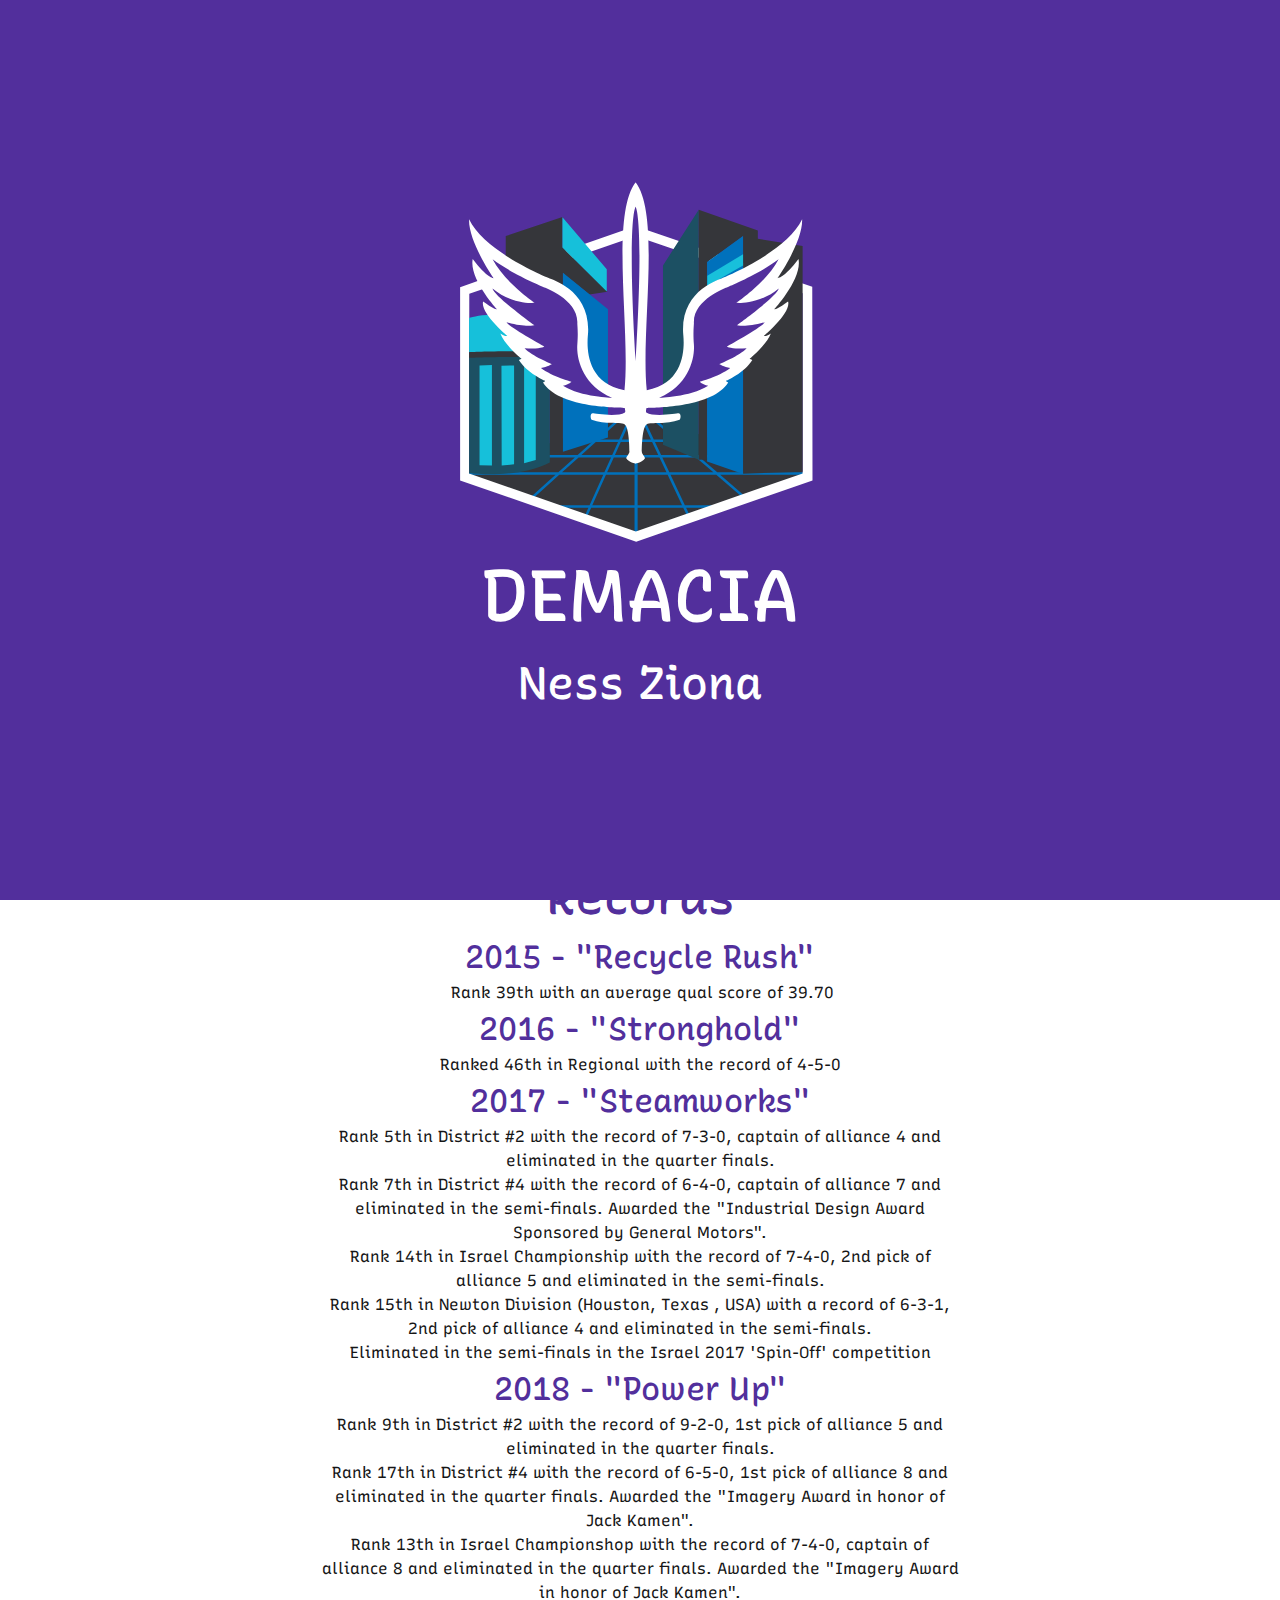
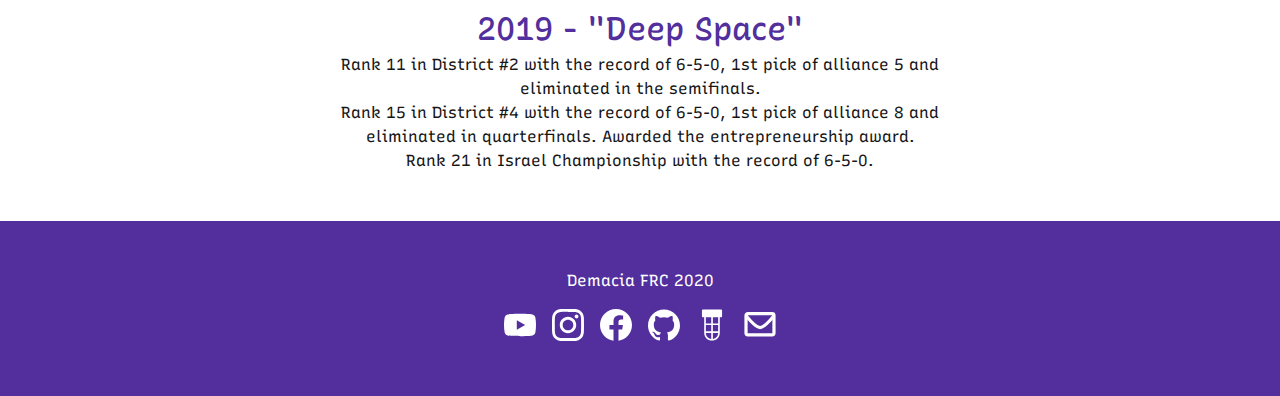
<file: index.html>
<!DOCTYPE html><html lang="en"><head><meta charset="UTF-8"><meta name="og:site_name" content="Demacia"><link rel="canonical" href="https://demacia5635.github.io/"><meta name="twitter:url" content="https://demacia5635.github.io/"><meta name="og:url" content="https://demacia5635.github.io/"><link rel="preconnect" href="https://fonts.gstatic.com"><title>Records | Demacia</title><meta name="twitter:title" content="Records | Demacia"><meta name="og:title" content="Records | Demacia"><meta name="description" content="The Demacia#5635 FRC team website"><meta name="twitter:description" content="The Demacia#5635 FRC team website"><meta name="og:description" content="The Demacia#5635 FRC team website"><meta name="twitter:card" content="summary"><style>@import url(https://fonts.googleapis.com/css2?family=Recursive:wght,CASL,CRSV@300..800,0..1,1&display=swap);body,figure,h1,h2,html{margin:0;padding:0}h1,h2{font-size:100%;font-weight:400}html{box-sizing:border-box}*,::after,::before{box-sizing:inherit}img{height:auto;max-width:100%}html{background-color:#fff;font-size:16px;-moz-osx-font-smoothing:grayscale;-webkit-font-smoothing:antialiased;min-width:300px;overflow-x:hidden;overflow-y:scroll;text-rendering:optimizeLegibility;text-size-adjust:100%}figure,section{display:block}body{font-family:Recursive,sans-serif}body{color:#161616;font-size:1em;font-weight:400;line-height:1.5}a{color:#3273dc;text-decoration:none}img{height:auto;max-width:100%}.px-0{padding-left:0!important;padding-right:0!important}.py-0{padding-top:0!important;padding-bottom:0!important}.has-text-centered{text-align:center!important}.is-block{display:block!important}.slideshow{position:relative;width:100%;padding-bottom:56.25%;overflow:hidden}.slideshow .slides{width:100%;height:100%}.slideshow .slides .slide img{position:absolute;min-height:100%;opacity:0;top:0;left:0;right:0;bottom:0;object-fit:cover}.slideshow .slides .slide.active img{opacity:1}.slideshow .controls{position:absolute;display:flex;background:linear-gradient(to bottom,rgba(0,0,0,0) 0,rgba(0,0,0,.3) 40%,rgba(0,0,0,.7) 100%);height:7%;justify-content:center;align-items:center;bottom:0;left:0;right:0}.slideshow .controls .control{width:3.5rem;height:.2rem;margin:0 .5rem;background:rgba(255,255,255,.5)}.slideshow .controls .control.active{background:#fff}body{display:flex;min-height:100vh;font-variation-settings:"wght" 400,"CASL" 0,"slnt" 0,"MONO" 0,"CRSV" 1;padding-top:calc(55vw * .3);flex-direction:column}.title,h1,h2{color:#522f9c;font-variation-settings:"wght" 500,"CASL" 1,"slnt" 0,"MONO" 0,"CRSV" 1}h1{font-size:3rem}h2{font-size:2rem}.hero .hero-body{position:relative}.navbar{display:flex;position:fixed;height:calc(55vw * .3);max-height:calc(45rem * .3);background-color:rgba(82,47,156,.8);-webkit-backdrop-filter:blur(3rem);-moz-backdrop-filter:blur(3rem);backdrop-filter:blur(3rem);overflow:hidden;overflow-x:auto;top:0;left:0;right:0;z-index:30}.navbar.animate-start{height:100%;max-height:100%;background-color:#522f9c;-webkit-backdrop-filter:blur(0);-moz-backdrop-filter:blur(0);backdrop-filter:blur(0);overflow-x:hidden}.navbar.animate-start .navbar-menu{margin-top:calc(-100vh - 2rem)}.navbar.animate-start .logo-outer{top:50%;left:50%;transform:scale(1) translateX(-50%) translateY(-50%)}.navbar.animate-start .logo-outer figure{width:40vh;height:40vh}.navbar.animate-start .logo-outer h1{font-size:8vh}.navbar.animate-start .logo-outer h2{font-size:5vh}.navbar .logo-outer{position:absolute;top:1.5vw;left:1.5vw;left:calc(1.5vw + env(safe-area-inset-left));transform:scale(.3) translateX(0) translateY(0);transform-origin:top left;flex-direction:column;z-index:1}.navbar .logo-outer figure{width:50vw;height:50vw;max-width:40rem;max-height:40rem}.navbar .logo-outer h1,.navbar .logo-outer h2{color:#fff;white-space:nowrap}.navbar .logo-outer h1{font-size:10vw}.navbar .logo-outer h2{font-size:5vw}.navbar .navbar-menu{display:flex;margin-top:0;margin-left:calc(1.5vw + 50vw * .3 + .75rem);margin-left:calc(1.5vw + env(safe-area-inset-left) + 50vw * .3 + .75rem);align-items:center;margin-right:auto;justify-content:flex-start;flex-grow:1;flex-shrink:0}.navbar .navbar-menu .navbar-item{position:relative;color:#ccc;line-height:1.5;margin:0 .75rem;font-variation-settings:"wght" 400;flex-grow:0;flex-shrink:0}section.text{width:90%;margin:0 auto;flex:1 1 0}@media screen and (min-width:768px){body{padding-top:MIN(calc(55vw * .2),calc(45rem * .2))}.navbar{height:calc(55vw * .2);max-height:calc(45rem * .2)}.navbar .logo-outer{top:1vw;transform:scale(.2) translateX(0) translateY(0)}.navbar .navbar-menu{margin-left:calc(1.5vw + 50vw * .2 + .75rem);margin-left:calc(1.5vw + env(safe-area-inset-left) + 50vw * .2 + .75rem)}section.text{max-width:50vw}}</style>
<link rel="stylesheet" href="/styles.64549c77.css" type="text/css" media="print" onload="this.media='all'"><meta name="viewport" content="initial-scale=1, viewport-fit=cover"><link rel="shortcut icon" href="/favicon.png" type="image/png"><meta name="twitter:image" content="https://demacia5635.github.io/logos/logo.png"><meta name="og:image" content="https://demacia5635.github.io/logos/logo.png"></head><body><div class="navbar is-fixed-top animate-start"><a href="/"><div class="has-text-centered logo-outer"><figure><svg viewbox="0 0 1510.89 1530.445" xmlns="http://www.w3.org/2000/svg"><title>The Demacia logo</title><path fill-rule="evenodd" fill="rgb(53, 54, 58)" d="M737.000,1470.000 L1452.000,1220.000 L740.000,962.000 L24.000,1223.000 L737.000,1470.000 Z"></path><path fill-rule="evenodd" fill="rgb(0, 113, 188)" d="M1467.500,1217.500 L1467.500,1228.000 L1091.977,1228.000 L1208.276,1328.096 L1200.935,1335.904 L1075.565,1228.000 L883.630,1228.000 L935.078,1336.717 L943.967,1355.500 L1091.090,1355.500 L1091.090,1366.000 L948.936,1366.000 L965.899,1401.846 L955.887,1406.154 L936.885,1366.000 L745.524,1366.000 L745.524,1486.000 L743.000,1486.000 L734.546,1486.000 L732.500,1486.000 L732.500,1366.000 L550.557,1366.000 L520.788,1432.154 L511.212,1427.846 L539.043,1366.000 L402.000,1366.000 L402.000,1355.500 L543.768,1355.500 L593.737,1244.457 L601.143,1228.000 L416.663,1228.000 L284.510,1346.904 L277.490,1339.096 L400.965,1228.000 L38.000,1228.000 L38.000,1217.500 L412.635,1217.500 L482.099,1155.000 L373.000,1155.000 L373.000,1144.500 L493.769,1144.500 L554.342,1090.000 L551.000,1090.000 L551.000,1079.500 L566.012,1079.500 L666.490,989.096 L673.510,996.904 L581.711,1079.500 L667.968,1079.500 L727.212,947.846 L732.500,950.225 L732.500,945.000 L734.546,945.000 L743.000,945.000 L745.524,945.000 L745.524,950.225 L751.053,947.846 L813.356,1079.500 L903.027,1079.500 L807.061,996.904 L814.401,989.096 L919.439,1079.500 L935.298,1079.500 L935.298,1090.000 L931.638,1090.000 L994.961,1144.500 L1121.412,1144.500 L1121.412,1155.000 L1007.160,1155.000 L1079.777,1217.500 L1467.500,1217.500 ZM428.333,1217.500 L605.868,1217.500 L633.993,1155.000 L497.798,1155.000 L428.333,1217.500 ZM570.041,1090.000 L552.402,1105.870 L509.468,1144.500 L638.718,1144.500 L663.243,1090.000 L570.041,1090.000 ZM732.500,961.682 L724.576,979.290 L679.482,1079.500 L732.500,1079.500 L732.500,961.682 ZM732.500,1090.000 L674.757,1090.000 L650.232,1144.500 L732.500,1144.500 L732.500,1090.000 ZM732.500,1155.000 L645.507,1155.000 L624.968,1200.643 L617.382,1217.500 L732.500,1217.500 L732.500,1155.000 ZM732.500,1228.000 L612.657,1228.000 L555.282,1355.500 L732.500,1355.500 L732.500,1228.000 ZM745.524,1355.500 L931.916,1355.500 L878.301,1242.203 L871.579,1228.000 L745.524,1228.000 L745.524,1355.500 ZM745.524,1217.500 L866.611,1217.500 L837.034,1155.000 L745.524,1155.000 L745.524,1217.500 ZM745.524,1144.500 L832.065,1144.500 L831.602,1143.521 L806.274,1090.000 L745.524,1090.000 L745.524,1144.500 ZM745.524,961.628 L745.524,1079.500 L801.305,1079.500 L745.524,961.628 ZM944.063,1114.819 L915.226,1090.000 L818.324,1090.000 L832.733,1120.447 L844.115,1144.500 L978.548,1144.500 L944.063,1114.819 ZM990.748,1155.000 L849.084,1155.000 L878.661,1217.500 L1063.365,1217.500 L990.748,1155.000 Z"></path><path fill-rule="evenodd" fill="rgb(255, 255, 255)" d="M739.469,1508.395 L0.469,1251.395 L0.469,440.395 L91.778,408.653 C96.892,420.869 102.446,434.265 106.591,444.600 L39.000,468.000 L38.000,1222.000 L738.000,1466.000 L1438.000,1222.000 L1438.000,466.000 L1367.648,441.917 L1386.226,406.751 L1478.469,438.395 L1479.469,1251.395 L739.469,1508.395 ZM696.337,198.488 L696.669,240.314 L293.434,379.915 L242.580,356.229 L696.337,198.488 ZM1194.656,382.697 L775.637,239.255 L768.353,194.784 L1238.047,355.916 L1194.656,382.697 Z"></path><path fill-rule="evenodd" fill="rgb(53, 54, 58)" d="M432.000,382.000 L432.000,455.323 L390.000,435.000 L322.000,413.000 L248.000,359.000 L192.000,324.946 L192.000,226.000 L430.000,146.000 L430.000,273.000 L619.000,460.000 L543.000,471.000 L432.000,382.000 ZM266.883,704.765 L286.440,743.880 L38.000,738.000 L38.000,713.000 C38.000,713.000 124.076,700.209 266.883,704.765 ZM432.000,882.677 L432.000,1131.000 L377.000,1127.000 L376.201,822.413 C392.795,840.414 419.558,869.406 432.000,882.677 Z"></path><path fill-rule="evenodd" fill="rgb(28, 80, 99)" d="M281.565,734.129 L292.000,755.000 L362.000,807.000 C362.000,807.000 368.167,813.700 377.000,823.280 C377.000,945.535 377.000,1152.631 377.000,1176.000 C245.667,1246.000 38.000,1221.000 38.000,1221.000 L38.000,737.000 C38.000,737.000 167.058,730.894 281.565,734.129 Z"></path><path fill-rule="evenodd" fill="rgb(0, 113, 188)" d="M598.000,863.000 L536.000,801.000 C536.000,801.000 512.000,706.875 510.000,673.000 C508.000,639.125 516.000,579.000 516.000,579.000 L476.000,519.000 L452.000,465.000 L432.000,455.323 L432.000,380.000 L621.000,533.000 L621.000,872.628 L598.000,863.000 ZM438.000,889.000 C443.503,894.589 553.119,910.472 621.000,919.840 L621.000,1071.000 L432.000,1131.000 L432.000,882.677 C434.844,885.710 436.946,887.930 438.000,889.000 Z"></path><path fill-rule="evenodd" fill="rgb(22, 192, 218)" d="M430.000,147.000 L616.000,365.000 L616.000,459.000 L430.000,274.000 L430.000,147.000 ZM187.950,561.555 L170.000,581.000 L204.000,617.000 L258.000,687.000 L269.611,710.222 C166.367,707.590 38.000,713.000 38.000,713.000 L38.000,570.000 C38.000,570.000 107.714,546.020 187.950,561.555 ZM134.000,1189.000 L82.000,1188.000 L82.000,769.000 L134.000,767.000 L134.000,1189.000 ZM227.000,1184.000 L175.000,1189.000 L174.000,770.000 L227.000,769.000 L227.000,1184.000 ZM318.000,1166.000 L269.000,1179.000 L269.000,773.000 L318.000,780.000 L318.000,1166.000 Z"></path><path fill-rule="evenodd" fill="rgb(28, 80, 99)" d="M978.000,513.000 L956.000,631.000 L960.000,741.000 L914.000,817.000 L852.000,861.089 L852.000,349.000 L1002.000,115.000 L1002.000,493.267 L978.000,513.000 ZM1002.000,883.891 L1002.000,1165.000 L852.000,1102.000 L852.000,920.219 L1002.000,883.891 Z"></path><path fill-rule="evenodd" fill="rgb(53, 54, 58)" d="M1188.000,1223.000 L1188.000,721.308 L1252.000,677.000 L1196.000,679.000 L1332.000,551.000 L1266.000,573.000 L1380.000,405.000 L1298.000,419.000 L1385.705,259.377 L1438.000,268.000 L1438.000,1215.000 L1188.000,1223.000 ZM1370.000,259.000 L1310.000,317.000 L1214.000,379.000 L1188.000,389.685 L1188.000,227.000 L1037.000,336.000 L1037.000,464.489 L1002.000,493.267 L1002.000,115.000 L1250.000,202.000 L1250.000,237.000 L1372.328,257.171 L1370.000,259.000 ZM1037.000,875.414 L1037.000,1164.000 L1002.000,1165.000 L1002.000,883.891 L1037.000,875.414 Z"></path><path fill-rule="evenodd" fill="rgb(0, 113, 188)" d="M1068.000,439.000 L1037.000,464.489 L1037.000,335.000 L1188.000,226.000 L1188.000,389.685 L1068.000,439.000 ZM1080.000,865.000 L1074.000,833.000 L1170.000,769.000 L1148.000,749.000 L1188.000,721.308 L1188.000,1224.000 L1037.000,1172.000 L1037.000,875.414 L1080.000,865.000 Z"></path><path fill-rule="evenodd" fill="rgb(24, 192, 219)" d="M1038.000,392.000 L1188.000,302.000 L1188.000,349.000 L1038.000,435.000 L1038.000,392.000 Z"></path><path fill-rule="evenodd" fill="rgb(255, 255, 255)" d="M1332.226,403.424 C1332.226,403.424 1361.729,401.949 1420.737,322.536 C1437.015,404.899 1319.508,532.642 1319.508,532.642 C1319.508,532.642 1326.376,537.305 1376.990,500.083 C1391.233,547.819 1275.761,644.562 1275.761,644.562 C1275.761,644.562 1282.629,650.370 1304.757,634.896 C1287.715,681.742 1215.736,741.221 1215.736,741.221 C1215.736,741.221 1215.736,741.688 1226.928,745.800 C1194.462,800.034 1116.034,833.810 1116.034,833.810 C1116.034,833.810 1116.288,833.937 1125.699,840.932 C1058.044,951.708 782.845,947.257 782.845,947.257 C782.845,947.257 778.368,963.791 781.827,966.080 C813.659,987.147 913.475,969.667 916.629,969.641 C929.760,969.535 926.135,995.471 921.716,997.113 C864.336,1018.430 803.446,1005.761 783.862,1015.936 C764.278,1026.110 763.006,1117.427 763.006,1129.891 C763.006,1141.315 779.030,1154.056 775.723,1159.906 C766.976,1175.384 737.063,1181.273 737.063,1181.273 C737.063,1181.277 737.063,1181.277 737.063,1181.277 C737.063,1181.277 707.147,1175.388 698.399,1159.910 C695.093,1154.060 711.118,1141.319 711.118,1129.895 C711.118,1117.431 709.846,1026.114 690.260,1015.939 C670.673,1005.765 609.779,1018.434 552.393,997.116 C547.974,995.475 544.348,969.539 557.481,969.645 C560.635,969.670 660.460,987.151 692.294,966.083 C695.754,963.794 691.277,947.260 691.277,947.260 C691.277,947.260 416.053,951.712 348.391,840.935 C357.803,833.940 358.057,833.813 358.057,833.813 C358.057,833.813 279.622,800.036 247.154,745.802 C258.346,741.690 258.346,741.224 258.346,741.224 C258.346,741.224 186.360,681.744 169.318,634.899 C191.447,650.373 198.315,644.565 198.315,644.565 C198.315,644.565 82.833,547.821 97.078,500.085 C147.697,537.307 154.564,532.644 154.564,532.644 C154.564,532.644 37.047,404.900 53.327,322.537 C112.340,401.951 141.846,403.426 141.846,403.426 C141.846,403.426 35.012,251.263 38.065,155.673 C105.217,295.625 373.828,402.408 373.828,402.408 C380.346,406.676 546.846,449.445 537.640,631.338 C536.752,648.879 507.116,838.849 690.260,872.477 C716.205,623.995 630.724,140.191 737.063,0.001 C843.392,140.190 757.919,623.992 783.862,872.474 C966.989,838.846 937.356,648.877 936.468,631.335 C927.263,449.443 1093.747,406.674 1100.265,402.407 C1100.265,402.407 1368.851,295.624 1435.997,155.672 C1439.050,251.262 1332.226,403.424 1332.226,403.424 ZM492.363,681.193 C496.687,625.878 491.954,599.320 492.363,591.148 C497.337,491.600 352.461,440.563 352.461,440.563 C352.461,440.563 220.191,386.383 136.759,323.554 C187.123,419.959 314.306,506.189 314.306,506.189 C314.306,506.189 220.700,515.347 136.250,445.650 C144.898,479.735 312.271,600.305 312.271,600.305 C312.271,600.305 265.977,609.971 195.772,587.078 C193.737,600.305 353.987,689.333 353.987,689.333 C353.987,689.333 340.252,701.543 271.064,696.455 C301.079,729.014 385.529,762.591 385.529,762.591 C385.529,762.591 367.273,775.512 339.743,779.379 C389.599,817.025 467.944,836.865 467.944,836.865 C467.944,836.865 459.041,847.412 432.332,853.654 C509.914,902.120 638.369,904.018 638.369,904.018 C512.712,853.145 488.018,736.764 492.363,681.193 ZM737.063,103.146 C737.063,103.146 737.063,103.146 737.063,103.146 C737.063,103.146 700.689,147.431 737.063,750.635 C737.063,750.634 737.063,750.634 737.063,750.633 C773.434,147.430 737.063,103.146 737.063,103.146 ZM1121.630,440.561 C1121.630,440.561 976.767,491.598 981.741,591.146 C982.149,599.318 977.417,625.876 981.741,681.191 C986.085,736.761 961.393,853.142 835.748,904.015 C835.748,904.015 964.191,902.117 1041.766,853.651 C1015.060,847.409 1006.158,836.863 1006.158,836.863 C1006.158,836.863 1084.495,817.022 1134.347,779.376 C1106.820,775.509 1088.565,762.588 1088.565,762.588 C1088.565,762.588 1173.007,729.012 1203.019,696.453 C1133.838,701.540 1120.104,689.331 1120.104,689.331 C1120.104,689.331 1280.340,600.303 1278.305,587.076 C1208.106,609.969 1161.816,600.303 1161.816,600.303 C1161.816,600.303 1329.174,479.734 1337.821,445.649 C1253.379,515.345 1159.781,506.188 1159.781,506.188 C1159.781,506.188 1286.952,419.958 1337.313,323.553 C1253.888,386.382 1121.630,440.561 1121.630,440.561 Z"></path></svg></figure><h1 class="title is-1" style="text-transform: uppercase;">Demacia</h1><h2 class="subtitle is-2">Ness Ziona</h2></div></a><div class="navbar-menu" id="navbar"><div class="navbar-start"><a class="navbar-item" href="/about">About Us</a><a class="navbar-item" href="/robots">Our Robots</a><a class="navbar-item" href="/sponsorship">Sponsorship</a></div></div></div><section class="hero is-primary is-bold"><div class="hero-body px-0 py-0 is-block"><div class="slideshow"><div class="slides"><picture class="slide active"><source srcset="/img/slideshow/1-768px.webp 768w, /img/slideshow/1-1024px.webp 1024w, /img/slideshow/1-1216px.webp 1216w, /img/slideshow/1-1408px.webp 1408w" sizes="(max-width: 768px) 100vw, (max-width: 1024px) 100vw, (max-width: 1216px) 100vw, 100vw" type="image/webp"/><img src="/img/slideshow/1.jpg" alt="Slideshow"/></picture><picture class="slide"><source srcset="/img/slideshow/2-768px.webp 768w, /img/slideshow/2-1024px.webp 1024w, /img/slideshow/2-1216px.webp 1216w, /img/slideshow/2-1408px.webp 1408w" sizes="(max-width: 768px) 100vw, (max-width: 1024px) 100vw, (max-width: 1216px) 100vw, 100vw" type="image/webp"/><img src="/img/slideshow/2.jpg" alt="Slideshow"/></picture><picture class="slide"><source srcset="/img/slideshow/3-768px.webp 768w, /img/slideshow/3-1024px.webp 1024w, /img/slideshow/3-1216px.webp 1216w, /img/slideshow/3-1408px.webp 1408w" sizes="(max-width: 768px) 100vw, (max-width: 1024px) 100vw, (max-width: 1216px) 100vw, 100vw" type="image/webp"/><img src="/img/slideshow/3.jpg" alt="Slideshow"/></picture><picture class="slide"><source srcset="/img/slideshow/4-768px.webp 768w, /img/slideshow/4-1024px.webp 1024w, /img/slideshow/4-1216px.webp 1216w, /img/slideshow/4-1408px.webp 1408w" sizes="(max-width: 768px) 100vw, (max-width: 1024px) 100vw, (max-width: 1216px) 100vw, 100vw" type="image/webp"/><img src="/img/slideshow/4.jpg" alt="Slideshow"/></picture><picture class="slide"><source srcset="/img/slideshow/5-768px.webp 768w, /img/slideshow/5-1024px.webp 1024w, /img/slideshow/5-1216px.webp 1216w, /img/slideshow/5-1408px.webp 1408w" sizes="(max-width: 768px) 100vw, (max-width: 1024px) 100vw, (max-width: 1216px) 100vw, 100vw" type="image/webp"/><img src="/img/slideshow/5.jpg" alt="Slideshow"/></picture></div><div class="controls"><div class="control active"></div><div class="control"></div><div class="control"></div><div class="control"></div><div class="control"></div></div><script src="/js/slides.js"></script></div></div></section><section class="text container has-text-centered"><h1>Records</h1><h2>2015 - "Recycle Rush"</h2><p>​ Rank 39th with an average qual score of 39.70</p><h2>2016 - "Stronghold"</h2><p>Ranked 46th in Regional with the record of 4-5-0</p><h2>2017 - "Steamworks"​</h2><p>Rank 5th in District #2 with the record of 7-3-0, captain of alliance 4 and eliminated in the quarter finals.</p><p>Rank 7th in District #4 with the record of 6-4-0, captain of alliance 7 and eliminated in the semi-finals. Awarded the "Industrial Design Award Sponsored by General Motors".</p><p>Rank 14th in Israel Championship with the record of 7-4-0, 2nd pick of alliance 5 and eliminated in the semi-finals.</p><p>Rank 15th in Newton Division (Houston, Texas , USA) with a record of 6-3-1, 2nd pick of alliance 4 and eliminated in the semi-finals.</p><p>Eliminated in the semi-finals in the Israel 2017 'Spin-Off' competition</p><h2>2018 - "Power Up"</h2><p>Rank 9th in District #2 with the record of 9-2-0, 1st pick of alliance 5 and eliminated in the quarter finals.</p><p>Rank 17th in District #4 with the record of 6-5-0, 1st pick of alliance 8 and eliminated in the quarter finals. Awarded the "Imagery Award in honor of Jack Kamen".</p><p>Rank 13th in Israel Championshop with the record of 7-4-0, captain of alliance 8 and eliminated in the quarter finals. Awarded the "Imagery Award in honor of Jack Kamen".</p><h2>2019 - "Deep Space"</h2><p>Rank 11 in District #2 with the record of 6-5-0, 1st pick of alliance 5 and eliminated in the semifinals.</p><p>Rank 15 in District #4 with the record of 6-5-0, 1st pick of alliance 8 and eliminated in quarterfinals. Awarded the entrepreneurship award.</p><p>Rank 21 in Israel Championship with the record of 6-5-0.</p></section><footer><p>Demacia FRC 2020</p><div class="social-media"><a href="https://www.youtube.com/c/Demacia5635"><svg viewbox="0 0 24 24" xmlns="http://www.w3.org/2000/svg"><title>Go to our YouTube channel</title><path d="M23.495 6.205a3.007 3.007 0 0 0-2.088-2.088c-1.87-.501-9.396-.501-9.396-.501s-7.507-.01-9.396.501A3.007 3.007 0 0 0 .527 6.205a31.247 31.247 0 0 0-.522 5.805 31.247 31.247 0 0 0 .522 5.783 3.007 3.007 0 0 0 2.088 2.088c1.868.502 9.396.502 9.396.502s7.506 0 9.396-.502a3.007 3.007 0 0 0 2.088-2.088 31.247 31.247 0 0 0 .5-5.783 31.247 31.247 0 0 0-.5-5.805zM9.609 15.601V8.408l6.264 3.602z" fill="#fff"></path></svg></a><a href="https://instagram.com/Demacia5635"><svg viewbox="0 0 24 24" xmlns="http://www.w3.org/2000/svg"><title>Go to our Instagram page</title><path d="M12 0C8.74 0 8.333.015 7.053.072 5.775.132 4.905.333 4.14.63c-.789.306-1.459.717-2.126 1.384S.935 3.35.63 4.14C.333 4.905.131 5.775.072 7.053.012 8.333 0 8.74 0 12s.015 3.667.072 4.947c.06 1.277.261 2.148.558 2.913.306.788.717 1.459 1.384 2.126.667.666 1.336 1.079 2.126 1.384.766.296 1.636.499 2.913.558C8.333 23.988 8.74 24 12 24s3.667-.015 4.947-.072c1.277-.06 2.148-.262 2.913-.558.788-.306 1.459-.718 2.126-1.384.666-.667 1.079-1.335 1.384-2.126.296-.765.499-1.636.558-2.913.06-1.28.072-1.687.072-4.947s-.015-3.667-.072-4.947c-.06-1.277-.262-2.149-.558-2.913-.306-.789-.718-1.459-1.384-2.126C21.319 1.347 20.651.935 19.86.63c-.765-.297-1.636-.499-2.913-.558C15.667.012 15.26 0 12 0zm0 2.16c3.203 0 3.585.016 4.85.071 1.17.055 1.805.249 2.227.415.562.217.96.477 1.382.896.419.42.679.819.896 1.381.164.422.36 1.057.413 2.227.057 1.266.07 1.646.07 4.85s-.015 3.585-.074 4.85c-.061 1.17-.256 1.805-.421 2.227-.224.562-.479.96-.899 1.382-.419.419-.824.679-1.38.896-.42.164-1.065.36-2.235.413-1.274.057-1.649.07-4.859.07-3.211 0-3.586-.015-4.859-.074-1.171-.061-1.816-.256-2.236-.421-.569-.224-.96-.479-1.379-.899-.421-.419-.69-.824-.9-1.38-.165-.42-.359-1.065-.42-2.235-.045-1.26-.061-1.649-.061-4.844 0-3.196.016-3.586.061-4.861.061-1.17.255-1.814.42-2.234.21-.57.479-.96.9-1.381.419-.419.81-.689 1.379-.898.42-.166 1.051-.361 2.221-.421 1.275-.045 1.65-.06 4.859-.06l.045.03zm0 3.678c-3.405 0-6.162 2.76-6.162 6.162 0 3.405 2.76 6.162 6.162 6.162 3.405 0 6.162-2.76 6.162-6.162 0-3.405-2.76-6.162-6.162-6.162zM12 16c-2.21 0-4-1.79-4-4s1.79-4 4-4 4 1.79 4 4-1.79 4-4 4zm7.846-10.405c0 .795-.646 1.44-1.44 1.44-.795 0-1.44-.646-1.44-1.44 0-.794.646-1.439 1.44-1.439.793-.001 1.44.645 1.44 1.439z" fill="#fff"></path></svg></a><a href="https://facebook.com/Demacia5635"><svg viewbox="0 0 24 24" xmlns="http://www.w3.org/2000/svg"><title>Go to our Facebook page</title><path d="M23.9981 11.9991C23.9981 5.37216 18.626 0 11.9991 0C5.37216 0 0 5.37216 0 11.9991C0 17.9882 4.38789 22.9522 10.1242 23.8524V15.4676H7.07758V11.9991H10.1242V9.35553C10.1242 6.34826 11.9156 4.68714 14.6564 4.68714C15.9692 4.68714 17.3424 4.92149 17.3424 4.92149V7.87439H15.8294C14.3388 7.87439 13.8739 8.79933 13.8739 9.74824V11.9991H17.2018L16.6698 15.4676H13.8739V23.8524C19.6103 22.9522 23.9981 17.9882 23.9981 11.9991Z" fill="#fff"></path></svg></a><a href="https://github.com/Demacia5635"><svg viewbox="0 0 24 24" xmlns="http://www.w3.org/2000/svg"><title>Go to our GitHub page</title><path d="M12 .297c-6.63 0-12 5.373-12 12 0 5.303 3.438 9.8 8.205 11.385.6.113.82-.258.82-.577 0-.285-.01-1.04-.015-2.04-3.338.724-4.042-1.61-4.042-1.61C4.422 18.07 3.633 17.7 3.633 17.7c-1.087-.744.084-.729.084-.729 1.205.084 1.838 1.236 1.838 1.236 1.07 1.835 2.809 1.305 3.495.998.108-.776.417-1.305.76-1.605-2.665-.3-5.466-1.332-5.466-5.93 0-1.31.465-2.38 1.235-3.22-.135-.303-.54-1.523.105-3.176 0 0 1.005-.322 3.3 1.23.96-.267 1.98-.399 3-.405 1.02.006 2.04.138 3 .405 2.28-1.552 3.285-1.23 3.285-1.23.645 1.653.24 2.873.12 3.176.765.84 1.23 1.91 1.23 3.22 0 4.61-2.805 5.625-5.475 5.92.42.36.81 1.096.81 2.22 0 1.606-.015 2.896-.015 3.286 0 .315.21.69.825.57C20.565 22.092 24 17.592 24 12.297c0-6.627-5.373-12-12-12" fill="#fff"></path></svg></a><a href="https://www.thebluealliance.com/team/5635"><svg viewbox="0 0 512 512" xmlns="http://www.w3.org/2000/svg"><title>Go to our The Blue Alliance page</title><path d="M399.181+5.99999C409.025+5.99999+417.079+14.1528+417.079+24.1174L417.079+114.705C417.079+124.669+409.025+132.822+399.181+132.822L380.636+132.822L380.636+382.093C380.636+449.933+325.186+505.216+256.731+505.992L256.729+506L256.001+505.998C255.758+505.999+255.515+506+255.271+506L255.271+505.988L254.659+505.983C186.485+504.887+131.364+449.731+131.364+382.093L131.364+132.822L112.819+132.822C102.975+132.822+94.9213+124.669+94.9213+114.705L94.9213+24.1174C94.9213+14.1528+102.975+5.99999+112.819+5.99999L399.181+5.99999ZM243.609+382.093L158.228+382.093C158.228+431.38+195.475+472.229+243.609+478.589L243.609+382.093ZM353.772+382.093L269.848+382.093L269.849+478.385C317.275+471.402+353.772+430.881+353.772+382.093ZM243.609+256.729L157.603+256.729L157.603+355.854L243.609+355.854L243.609+256.729ZM354.397+256.729L269.848+256.729L269.848+355.854L354.397+355.854L354.397+256.729ZM243.609+132.822L157.603+132.822L157.603+230.49L243.609+230.49L243.609+132.822ZM354.397+132.822L269.848+132.822L269.848+230.49L354.397+230.49L354.397+132.822Z" fill="#fff" fill-rule="nonzero"></path></svg></a><a href="mailto:demacia5635@gmail.com"><svg viewbox="0 0 180 180" xmlns="https://www.w3.org/20000/svg"><title>Send us a mail</title><path d="M11.59+37.3942C11.59+37.3942+66.3584+104.209+90.1385+104.209C113.919+104.209+168.41+37.4147+168.41+37.4147" fill="none" stroke="#fff" stroke-width="18.0"></path><path d="M21.7744+25.8155L158.226+25.8155C163.982+25.8155+168.648+30.3655+168.648+35.9782L168.648+135.466C168.648+141.078+163.982+145.628+158.226+145.628L21.7744+145.628C16.0181+145.628+11.3517+141.078+11.3517+135.466L11.3517+35.9782C11.3517+30.3655+16.0181+25.8155+21.7744+25.8155Z" fill="none" stroke="#fff" stroke-width="18.0"></path></svg></a></div></footer><script src="/js/logoAnimation.js"></script></body></html>
</file>
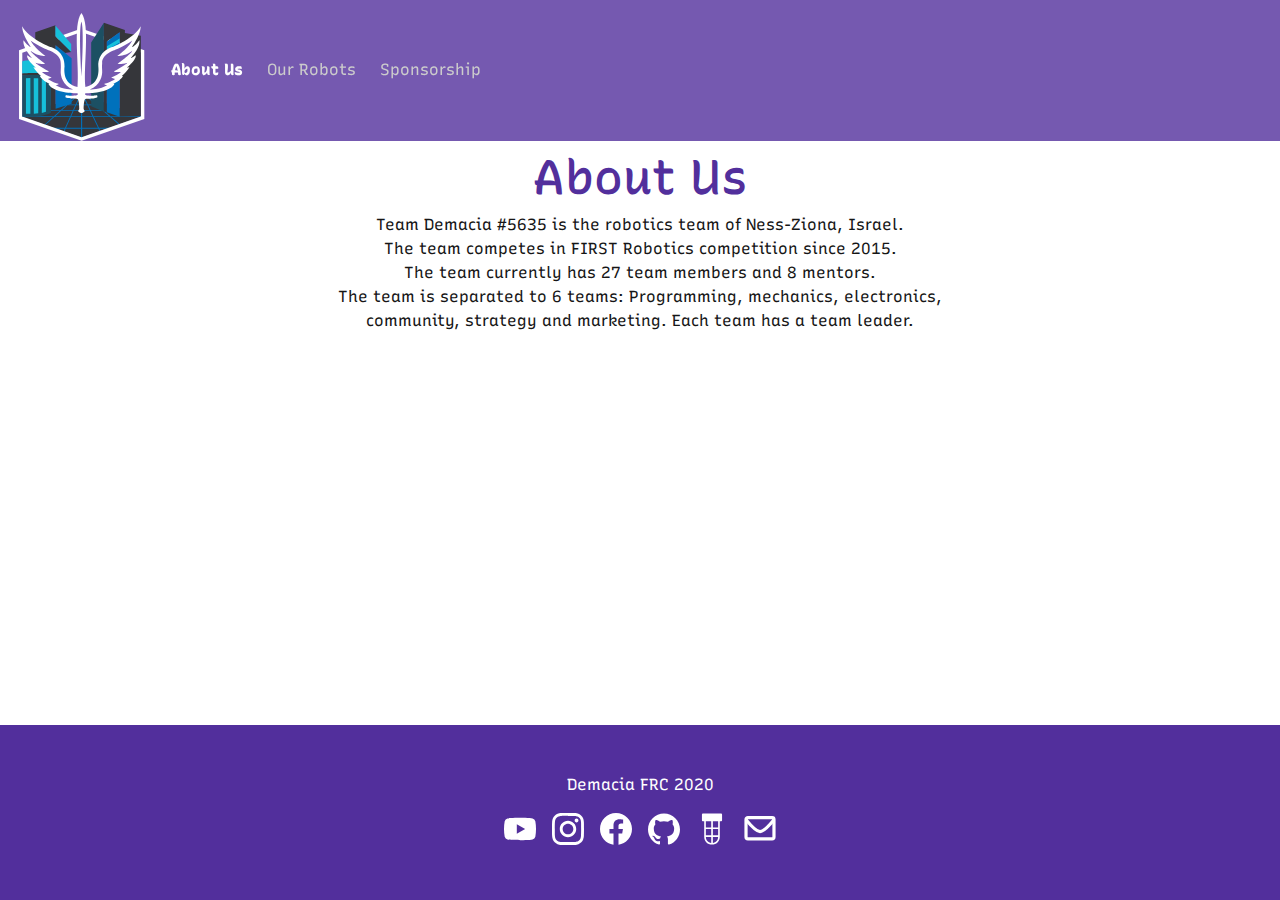
<file: about/index.html>
<!DOCTYPE html><html lang="en"><head><meta charset="UTF-8"><meta name="og:site_name" content="Demacia"><link rel="canonical" href="https://demacia5635.github.io/about"><meta name="twitter:url" content="https://demacia5635.github.io/about"><meta name="og:url" content="https://demacia5635.github.io/about"><link rel="preconnect" href="https://fonts.gstatic.com"><title>About Us | Demacia</title><meta name="twitter:title" content="About Us | Demacia"><meta name="og:title" content="About Us | Demacia"><meta name="description" content="The Demacia#5635 FRC team website"><meta name="twitter:description" content="The Demacia#5635 FRC team website"><meta name="og:description" content="The Demacia#5635 FRC team website"><meta name="twitter:card" content="summary"><style>@import url(https://fonts.googleapis.com/css2?family=Recursive:wght,CASL,CRSV@300..800,0..1,1&display=swap);body,figure,h1,h2,html,p{margin:0;padding:0}h1,h2{font-size:100%;font-weight:400}html{box-sizing:border-box}*,::after,::before{box-sizing:inherit}html{background-color:#fff;font-size:16px;-moz-osx-font-smoothing:grayscale;-webkit-font-smoothing:antialiased;min-width:300px;overflow-x:hidden;overflow-y:scroll;text-rendering:optimizeLegibility;text-size-adjust:100%}figure,footer,section{display:block}body{font-family:Recursive,sans-serif}body{color:#161616;font-size:1em;font-weight:400;line-height:1.5}a{color:#3273dc;text-decoration:none}.has-text-centered{text-align:center!important}body{display:flex;min-height:100vh;font-variation-settings:"wght" 400,"CASL" 0,"slnt" 0,"MONO" 0,"CRSV" 1;padding-top:calc(55vw * .3);flex-direction:column}.title,h1,h2{color:#522f9c;font-variation-settings:"wght" 500,"CASL" 1,"slnt" 0,"MONO" 0,"CRSV" 1}h1{font-size:3rem}h2{font-size:2rem}.navbar{display:flex;position:fixed;height:calc(55vw * .3);max-height:calc(45rem * .3);background-color:rgba(82,47,156,.8);-webkit-backdrop-filter:blur(3rem);-moz-backdrop-filter:blur(3rem);backdrop-filter:blur(3rem);overflow:hidden;overflow-x:auto;top:0;left:0;right:0;z-index:30}.navbar .logo-outer{position:absolute;top:1.5vw;left:1.5vw;left:calc(1.5vw + env(safe-area-inset-left));transform:scale(.3) translateX(0) translateY(0);transform-origin:top left;flex-direction:column;z-index:1}.navbar .logo-outer figure{width:50vw;height:50vw;max-width:40rem;max-height:40rem}.navbar .logo-outer h1,.navbar .logo-outer h2{color:#fff;white-space:nowrap}.navbar .logo-outer h1{font-size:10vw}.navbar .logo-outer h2{font-size:5vw}.navbar .navbar-menu{display:flex;margin-top:0;margin-left:calc(1.5vw + 50vw * .3 + .75rem);margin-left:calc(1.5vw + env(safe-area-inset-left) + 50vw * .3 + .75rem);align-items:center;margin-right:auto;justify-content:flex-start;flex-grow:1;flex-shrink:0}.navbar .navbar-menu .navbar-item{position:relative;color:#ccc;line-height:1.5;margin:0 .75rem;font-variation-settings:"wght" 400;flex-grow:0;flex-shrink:0}.navbar .navbar-menu .navbar-item.is-active{color:#fff;font-variation-settings:"wght" 800,'CASL' 1}section.text{width:90%;margin:0 auto;flex:1 1 0}footer{text-align:center;color:#fff;background-color:#522f9c;margin-top:3rem;padding:3rem 1.5rem}footer a{color:#fff}footer .social-media{margin-top:1rem}footer .social-media svg{width:2rem;height:2rem;margin:0 .5rem}@media screen and (min-width:768px){body{padding-top:MIN(calc(55vw * .2),calc(45rem * .2))}.navbar{height:calc(55vw * .2);max-height:calc(45rem * .2)}.navbar .logo-outer{top:1vw;transform:scale(.2) translateX(0) translateY(0)}.navbar .navbar-menu{margin-left:calc(1.5vw + 50vw * .2 + .75rem);margin-left:calc(1.5vw + env(safe-area-inset-left) + 50vw * .2 + .75rem)}section.text{max-width:50vw}}</style>
<link rel="stylesheet" href="/styles.418222da.css" type="text/css" media="print" onload="this.media='all'"><meta name="viewport" content="initial-scale=1, viewport-fit=cover"><link rel="shortcut icon" href="/favicon.png" type="image/png"><meta name="twitter:image" content="https://demacia5635.github.io/logos/logo.png"><meta name="og:image" content="https://demacia5635.github.io/logos/logo.png"></head><body><div class="navbar is-fixed-top"><a href="/"><div class="has-text-centered logo-outer"><figure><svg viewbox="0 0 1510.89 1530.445" xmlns="http://www.w3.org/2000/svg"><title>The Demacia logo</title><path fill-rule="evenodd" fill="rgb(53, 54, 58)" d="M737.000,1470.000 L1452.000,1220.000 L740.000,962.000 L24.000,1223.000 L737.000,1470.000 Z"></path><path fill-rule="evenodd" fill="rgb(0, 113, 188)" d="M1467.500,1217.500 L1467.500,1228.000 L1091.977,1228.000 L1208.276,1328.096 L1200.935,1335.904 L1075.565,1228.000 L883.630,1228.000 L935.078,1336.717 L943.967,1355.500 L1091.090,1355.500 L1091.090,1366.000 L948.936,1366.000 L965.899,1401.846 L955.887,1406.154 L936.885,1366.000 L745.524,1366.000 L745.524,1486.000 L743.000,1486.000 L734.546,1486.000 L732.500,1486.000 L732.500,1366.000 L550.557,1366.000 L520.788,1432.154 L511.212,1427.846 L539.043,1366.000 L402.000,1366.000 L402.000,1355.500 L543.768,1355.500 L593.737,1244.457 L601.143,1228.000 L416.663,1228.000 L284.510,1346.904 L277.490,1339.096 L400.965,1228.000 L38.000,1228.000 L38.000,1217.500 L412.635,1217.500 L482.099,1155.000 L373.000,1155.000 L373.000,1144.500 L493.769,1144.500 L554.342,1090.000 L551.000,1090.000 L551.000,1079.500 L566.012,1079.500 L666.490,989.096 L673.510,996.904 L581.711,1079.500 L667.968,1079.500 L727.212,947.846 L732.500,950.225 L732.500,945.000 L734.546,945.000 L743.000,945.000 L745.524,945.000 L745.524,950.225 L751.053,947.846 L813.356,1079.500 L903.027,1079.500 L807.061,996.904 L814.401,989.096 L919.439,1079.500 L935.298,1079.500 L935.298,1090.000 L931.638,1090.000 L994.961,1144.500 L1121.412,1144.500 L1121.412,1155.000 L1007.160,1155.000 L1079.777,1217.500 L1467.500,1217.500 ZM428.333,1217.500 L605.868,1217.500 L633.993,1155.000 L497.798,1155.000 L428.333,1217.500 ZM570.041,1090.000 L552.402,1105.870 L509.468,1144.500 L638.718,1144.500 L663.243,1090.000 L570.041,1090.000 ZM732.500,961.682 L724.576,979.290 L679.482,1079.500 L732.500,1079.500 L732.500,961.682 ZM732.500,1090.000 L674.757,1090.000 L650.232,1144.500 L732.500,1144.500 L732.500,1090.000 ZM732.500,1155.000 L645.507,1155.000 L624.968,1200.643 L617.382,1217.500 L732.500,1217.500 L732.500,1155.000 ZM732.500,1228.000 L612.657,1228.000 L555.282,1355.500 L732.500,1355.500 L732.500,1228.000 ZM745.524,1355.500 L931.916,1355.500 L878.301,1242.203 L871.579,1228.000 L745.524,1228.000 L745.524,1355.500 ZM745.524,1217.500 L866.611,1217.500 L837.034,1155.000 L745.524,1155.000 L745.524,1217.500 ZM745.524,1144.500 L832.065,1144.500 L831.602,1143.521 L806.274,1090.000 L745.524,1090.000 L745.524,1144.500 ZM745.524,961.628 L745.524,1079.500 L801.305,1079.500 L745.524,961.628 ZM944.063,1114.819 L915.226,1090.000 L818.324,1090.000 L832.733,1120.447 L844.115,1144.500 L978.548,1144.500 L944.063,1114.819 ZM990.748,1155.000 L849.084,1155.000 L878.661,1217.500 L1063.365,1217.500 L990.748,1155.000 Z"></path><path fill-rule="evenodd" fill="rgb(255, 255, 255)" d="M739.469,1508.395 L0.469,1251.395 L0.469,440.395 L91.778,408.653 C96.892,420.869 102.446,434.265 106.591,444.600 L39.000,468.000 L38.000,1222.000 L738.000,1466.000 L1438.000,1222.000 L1438.000,466.000 L1367.648,441.917 L1386.226,406.751 L1478.469,438.395 L1479.469,1251.395 L739.469,1508.395 ZM696.337,198.488 L696.669,240.314 L293.434,379.915 L242.580,356.229 L696.337,198.488 ZM1194.656,382.697 L775.637,239.255 L768.353,194.784 L1238.047,355.916 L1194.656,382.697 Z"></path><path fill-rule="evenodd" fill="rgb(53, 54, 58)" d="M432.000,382.000 L432.000,455.323 L390.000,435.000 L322.000,413.000 L248.000,359.000 L192.000,324.946 L192.000,226.000 L430.000,146.000 L430.000,273.000 L619.000,460.000 L543.000,471.000 L432.000,382.000 ZM266.883,704.765 L286.440,743.880 L38.000,738.000 L38.000,713.000 C38.000,713.000 124.076,700.209 266.883,704.765 ZM432.000,882.677 L432.000,1131.000 L377.000,1127.000 L376.201,822.413 C392.795,840.414 419.558,869.406 432.000,882.677 Z"></path><path fill-rule="evenodd" fill="rgb(28, 80, 99)" d="M281.565,734.129 L292.000,755.000 L362.000,807.000 C362.000,807.000 368.167,813.700 377.000,823.280 C377.000,945.535 377.000,1152.631 377.000,1176.000 C245.667,1246.000 38.000,1221.000 38.000,1221.000 L38.000,737.000 C38.000,737.000 167.058,730.894 281.565,734.129 Z"></path><path fill-rule="evenodd" fill="rgb(0, 113, 188)" d="M598.000,863.000 L536.000,801.000 C536.000,801.000 512.000,706.875 510.000,673.000 C508.000,639.125 516.000,579.000 516.000,579.000 L476.000,519.000 L452.000,465.000 L432.000,455.323 L432.000,380.000 L621.000,533.000 L621.000,872.628 L598.000,863.000 ZM438.000,889.000 C443.503,894.589 553.119,910.472 621.000,919.840 L621.000,1071.000 L432.000,1131.000 L432.000,882.677 C434.844,885.710 436.946,887.930 438.000,889.000 Z"></path><path fill-rule="evenodd" fill="rgb(22, 192, 218)" d="M430.000,147.000 L616.000,365.000 L616.000,459.000 L430.000,274.000 L430.000,147.000 ZM187.950,561.555 L170.000,581.000 L204.000,617.000 L258.000,687.000 L269.611,710.222 C166.367,707.590 38.000,713.000 38.000,713.000 L38.000,570.000 C38.000,570.000 107.714,546.020 187.950,561.555 ZM134.000,1189.000 L82.000,1188.000 L82.000,769.000 L134.000,767.000 L134.000,1189.000 ZM227.000,1184.000 L175.000,1189.000 L174.000,770.000 L227.000,769.000 L227.000,1184.000 ZM318.000,1166.000 L269.000,1179.000 L269.000,773.000 L318.000,780.000 L318.000,1166.000 Z"></path><path fill-rule="evenodd" fill="rgb(28, 80, 99)" d="M978.000,513.000 L956.000,631.000 L960.000,741.000 L914.000,817.000 L852.000,861.089 L852.000,349.000 L1002.000,115.000 L1002.000,493.267 L978.000,513.000 ZM1002.000,883.891 L1002.000,1165.000 L852.000,1102.000 L852.000,920.219 L1002.000,883.891 Z"></path><path fill-rule="evenodd" fill="rgb(53, 54, 58)" d="M1188.000,1223.000 L1188.000,721.308 L1252.000,677.000 L1196.000,679.000 L1332.000,551.000 L1266.000,573.000 L1380.000,405.000 L1298.000,419.000 L1385.705,259.377 L1438.000,268.000 L1438.000,1215.000 L1188.000,1223.000 ZM1370.000,259.000 L1310.000,317.000 L1214.000,379.000 L1188.000,389.685 L1188.000,227.000 L1037.000,336.000 L1037.000,464.489 L1002.000,493.267 L1002.000,115.000 L1250.000,202.000 L1250.000,237.000 L1372.328,257.171 L1370.000,259.000 ZM1037.000,875.414 L1037.000,1164.000 L1002.000,1165.000 L1002.000,883.891 L1037.000,875.414 Z"></path><path fill-rule="evenodd" fill="rgb(0, 113, 188)" d="M1068.000,439.000 L1037.000,464.489 L1037.000,335.000 L1188.000,226.000 L1188.000,389.685 L1068.000,439.000 ZM1080.000,865.000 L1074.000,833.000 L1170.000,769.000 L1148.000,749.000 L1188.000,721.308 L1188.000,1224.000 L1037.000,1172.000 L1037.000,875.414 L1080.000,865.000 Z"></path><path fill-rule="evenodd" fill="rgb(24, 192, 219)" d="M1038.000,392.000 L1188.000,302.000 L1188.000,349.000 L1038.000,435.000 L1038.000,392.000 Z"></path><path fill-rule="evenodd" fill="rgb(255, 255, 255)" d="M1332.226,403.424 C1332.226,403.424 1361.729,401.949 1420.737,322.536 C1437.015,404.899 1319.508,532.642 1319.508,532.642 C1319.508,532.642 1326.376,537.305 1376.990,500.083 C1391.233,547.819 1275.761,644.562 1275.761,644.562 C1275.761,644.562 1282.629,650.370 1304.757,634.896 C1287.715,681.742 1215.736,741.221 1215.736,741.221 C1215.736,741.221 1215.736,741.688 1226.928,745.800 C1194.462,800.034 1116.034,833.810 1116.034,833.810 C1116.034,833.810 1116.288,833.937 1125.699,840.932 C1058.044,951.708 782.845,947.257 782.845,947.257 C782.845,947.257 778.368,963.791 781.827,966.080 C813.659,987.147 913.475,969.667 916.629,969.641 C929.760,969.535 926.135,995.471 921.716,997.113 C864.336,1018.430 803.446,1005.761 783.862,1015.936 C764.278,1026.110 763.006,1117.427 763.006,1129.891 C763.006,1141.315 779.030,1154.056 775.723,1159.906 C766.976,1175.384 737.063,1181.273 737.063,1181.273 C737.063,1181.277 737.063,1181.277 737.063,1181.277 C737.063,1181.277 707.147,1175.388 698.399,1159.910 C695.093,1154.060 711.118,1141.319 711.118,1129.895 C711.118,1117.431 709.846,1026.114 690.260,1015.939 C670.673,1005.765 609.779,1018.434 552.393,997.116 C547.974,995.475 544.348,969.539 557.481,969.645 C560.635,969.670 660.460,987.151 692.294,966.083 C695.754,963.794 691.277,947.260 691.277,947.260 C691.277,947.260 416.053,951.712 348.391,840.935 C357.803,833.940 358.057,833.813 358.057,833.813 C358.057,833.813 279.622,800.036 247.154,745.802 C258.346,741.690 258.346,741.224 258.346,741.224 C258.346,741.224 186.360,681.744 169.318,634.899 C191.447,650.373 198.315,644.565 198.315,644.565 C198.315,644.565 82.833,547.821 97.078,500.085 C147.697,537.307 154.564,532.644 154.564,532.644 C154.564,532.644 37.047,404.900 53.327,322.537 C112.340,401.951 141.846,403.426 141.846,403.426 C141.846,403.426 35.012,251.263 38.065,155.673 C105.217,295.625 373.828,402.408 373.828,402.408 C380.346,406.676 546.846,449.445 537.640,631.338 C536.752,648.879 507.116,838.849 690.260,872.477 C716.205,623.995 630.724,140.191 737.063,0.001 C843.392,140.190 757.919,623.992 783.862,872.474 C966.989,838.846 937.356,648.877 936.468,631.335 C927.263,449.443 1093.747,406.674 1100.265,402.407 C1100.265,402.407 1368.851,295.624 1435.997,155.672 C1439.050,251.262 1332.226,403.424 1332.226,403.424 ZM492.363,681.193 C496.687,625.878 491.954,599.320 492.363,591.148 C497.337,491.600 352.461,440.563 352.461,440.563 C352.461,440.563 220.191,386.383 136.759,323.554 C187.123,419.959 314.306,506.189 314.306,506.189 C314.306,506.189 220.700,515.347 136.250,445.650 C144.898,479.735 312.271,600.305 312.271,600.305 C312.271,600.305 265.977,609.971 195.772,587.078 C193.737,600.305 353.987,689.333 353.987,689.333 C353.987,689.333 340.252,701.543 271.064,696.455 C301.079,729.014 385.529,762.591 385.529,762.591 C385.529,762.591 367.273,775.512 339.743,779.379 C389.599,817.025 467.944,836.865 467.944,836.865 C467.944,836.865 459.041,847.412 432.332,853.654 C509.914,902.120 638.369,904.018 638.369,904.018 C512.712,853.145 488.018,736.764 492.363,681.193 ZM737.063,103.146 C737.063,103.146 737.063,103.146 737.063,103.146 C737.063,103.146 700.689,147.431 737.063,750.635 C737.063,750.634 737.063,750.634 737.063,750.633 C773.434,147.430 737.063,103.146 737.063,103.146 ZM1121.630,440.561 C1121.630,440.561 976.767,491.598 981.741,591.146 C982.149,599.318 977.417,625.876 981.741,681.191 C986.085,736.761 961.393,853.142 835.748,904.015 C835.748,904.015 964.191,902.117 1041.766,853.651 C1015.060,847.409 1006.158,836.863 1006.158,836.863 C1006.158,836.863 1084.495,817.022 1134.347,779.376 C1106.820,775.509 1088.565,762.588 1088.565,762.588 C1088.565,762.588 1173.007,729.012 1203.019,696.453 C1133.838,701.540 1120.104,689.331 1120.104,689.331 C1120.104,689.331 1280.340,600.303 1278.305,587.076 C1208.106,609.969 1161.816,600.303 1161.816,600.303 C1161.816,600.303 1329.174,479.734 1337.821,445.649 C1253.379,515.345 1159.781,506.188 1159.781,506.188 C1159.781,506.188 1286.952,419.958 1337.313,323.553 C1253.888,386.382 1121.630,440.561 1121.630,440.561 Z"></path></svg></figure><h1 class="title is-1" style="text-transform: uppercase;">Demacia</h1><h2 class="subtitle is-2">Ness Ziona</h2></div></a><div class="navbar-menu" id="navbar"><div class="navbar-start"><a class="navbar-item is-active" href="/about">About Us</a><a class="navbar-item" href="/robots">Our Robots</a><a class="navbar-item" href="/sponsorship">Sponsorship</a></div></div></div><section class="text container has-text-centered"><h1>About Us</h1><p>Team Demacia #5635 is the robotics team of Ness-Ziona, Israel.</p><p>The team competes in FIRST Robotics competition since 2015.</p><p>The team currently has 27 team members and 8 mentors.</p><p>The team is separated to 6 teams: Programming, mechanics, electronics, community, strategy and marketing. Each team has a team leader.</p></section><footer><p>Demacia FRC 2020</p><div class="social-media"><a href="https://www.youtube.com/c/Demacia5635"><svg viewbox="0 0 24 24" xmlns="http://www.w3.org/2000/svg"><title>Go to our YouTube channel</title><path d="M23.495 6.205a3.007 3.007 0 0 0-2.088-2.088c-1.87-.501-9.396-.501-9.396-.501s-7.507-.01-9.396.501A3.007 3.007 0 0 0 .527 6.205a31.247 31.247 0 0 0-.522 5.805 31.247 31.247 0 0 0 .522 5.783 3.007 3.007 0 0 0 2.088 2.088c1.868.502 9.396.502 9.396.502s7.506 0 9.396-.502a3.007 3.007 0 0 0 2.088-2.088 31.247 31.247 0 0 0 .5-5.783 31.247 31.247 0 0 0-.5-5.805zM9.609 15.601V8.408l6.264 3.602z" fill="#fff"></path></svg></a><a href="https://instagram.com/Demacia5635"><svg viewbox="0 0 24 24" xmlns="http://www.w3.org/2000/svg"><title>Go to our Instagram page</title><path d="M12 0C8.74 0 8.333.015 7.053.072 5.775.132 4.905.333 4.14.63c-.789.306-1.459.717-2.126 1.384S.935 3.35.63 4.14C.333 4.905.131 5.775.072 7.053.012 8.333 0 8.74 0 12s.015 3.667.072 4.947c.06 1.277.261 2.148.558 2.913.306.788.717 1.459 1.384 2.126.667.666 1.336 1.079 2.126 1.384.766.296 1.636.499 2.913.558C8.333 23.988 8.74 24 12 24s3.667-.015 4.947-.072c1.277-.06 2.148-.262 2.913-.558.788-.306 1.459-.718 2.126-1.384.666-.667 1.079-1.335 1.384-2.126.296-.765.499-1.636.558-2.913.06-1.28.072-1.687.072-4.947s-.015-3.667-.072-4.947c-.06-1.277-.262-2.149-.558-2.913-.306-.789-.718-1.459-1.384-2.126C21.319 1.347 20.651.935 19.86.63c-.765-.297-1.636-.499-2.913-.558C15.667.012 15.26 0 12 0zm0 2.16c3.203 0 3.585.016 4.85.071 1.17.055 1.805.249 2.227.415.562.217.96.477 1.382.896.419.42.679.819.896 1.381.164.422.36 1.057.413 2.227.057 1.266.07 1.646.07 4.85s-.015 3.585-.074 4.85c-.061 1.17-.256 1.805-.421 2.227-.224.562-.479.96-.899 1.382-.419.419-.824.679-1.38.896-.42.164-1.065.36-2.235.413-1.274.057-1.649.07-4.859.07-3.211 0-3.586-.015-4.859-.074-1.171-.061-1.816-.256-2.236-.421-.569-.224-.96-.479-1.379-.899-.421-.419-.69-.824-.9-1.38-.165-.42-.359-1.065-.42-2.235-.045-1.26-.061-1.649-.061-4.844 0-3.196.016-3.586.061-4.861.061-1.17.255-1.814.42-2.234.21-.57.479-.96.9-1.381.419-.419.81-.689 1.379-.898.42-.166 1.051-.361 2.221-.421 1.275-.045 1.65-.06 4.859-.06l.045.03zm0 3.678c-3.405 0-6.162 2.76-6.162 6.162 0 3.405 2.76 6.162 6.162 6.162 3.405 0 6.162-2.76 6.162-6.162 0-3.405-2.76-6.162-6.162-6.162zM12 16c-2.21 0-4-1.79-4-4s1.79-4 4-4 4 1.79 4 4-1.79 4-4 4zm7.846-10.405c0 .795-.646 1.44-1.44 1.44-.795 0-1.44-.646-1.44-1.44 0-.794.646-1.439 1.44-1.439.793-.001 1.44.645 1.44 1.439z" fill="#fff"></path></svg></a><a href="https://facebook.com/Demacia5635"><svg viewbox="0 0 24 24" xmlns="http://www.w3.org/2000/svg"><title>Go to our Facebook page</title><path d="M23.9981 11.9991C23.9981 5.37216 18.626 0 11.9991 0C5.37216 0 0 5.37216 0 11.9991C0 17.9882 4.38789 22.9522 10.1242 23.8524V15.4676H7.07758V11.9991H10.1242V9.35553C10.1242 6.34826 11.9156 4.68714 14.6564 4.68714C15.9692 4.68714 17.3424 4.92149 17.3424 4.92149V7.87439H15.8294C14.3388 7.87439 13.8739 8.79933 13.8739 9.74824V11.9991H17.2018L16.6698 15.4676H13.8739V23.8524C19.6103 22.9522 23.9981 17.9882 23.9981 11.9991Z" fill="#fff"></path></svg></a><a href="https://github.com/Demacia5635"><svg viewbox="0 0 24 24" xmlns="http://www.w3.org/2000/svg"><title>Go to our GitHub page</title><path d="M12 .297c-6.63 0-12 5.373-12 12 0 5.303 3.438 9.8 8.205 11.385.6.113.82-.258.82-.577 0-.285-.01-1.04-.015-2.04-3.338.724-4.042-1.61-4.042-1.61C4.422 18.07 3.633 17.7 3.633 17.7c-1.087-.744.084-.729.084-.729 1.205.084 1.838 1.236 1.838 1.236 1.07 1.835 2.809 1.305 3.495.998.108-.776.417-1.305.76-1.605-2.665-.3-5.466-1.332-5.466-5.93 0-1.31.465-2.38 1.235-3.22-.135-.303-.54-1.523.105-3.176 0 0 1.005-.322 3.3 1.23.96-.267 1.98-.399 3-.405 1.02.006 2.04.138 3 .405 2.28-1.552 3.285-1.23 3.285-1.23.645 1.653.24 2.873.12 3.176.765.84 1.23 1.91 1.23 3.22 0 4.61-2.805 5.625-5.475 5.92.42.36.81 1.096.81 2.22 0 1.606-.015 2.896-.015 3.286 0 .315.21.69.825.57C20.565 22.092 24 17.592 24 12.297c0-6.627-5.373-12-12-12" fill="#fff"></path></svg></a><a href="https://www.thebluealliance.com/team/5635"><svg viewbox="0 0 512 512" xmlns="http://www.w3.org/2000/svg"><title>Go to our The Blue Alliance page</title><path d="M399.181+5.99999C409.025+5.99999+417.079+14.1528+417.079+24.1174L417.079+114.705C417.079+124.669+409.025+132.822+399.181+132.822L380.636+132.822L380.636+382.093C380.636+449.933+325.186+505.216+256.731+505.992L256.729+506L256.001+505.998C255.758+505.999+255.515+506+255.271+506L255.271+505.988L254.659+505.983C186.485+504.887+131.364+449.731+131.364+382.093L131.364+132.822L112.819+132.822C102.975+132.822+94.9213+124.669+94.9213+114.705L94.9213+24.1174C94.9213+14.1528+102.975+5.99999+112.819+5.99999L399.181+5.99999ZM243.609+382.093L158.228+382.093C158.228+431.38+195.475+472.229+243.609+478.589L243.609+382.093ZM353.772+382.093L269.848+382.093L269.849+478.385C317.275+471.402+353.772+430.881+353.772+382.093ZM243.609+256.729L157.603+256.729L157.603+355.854L243.609+355.854L243.609+256.729ZM354.397+256.729L269.848+256.729L269.848+355.854L354.397+355.854L354.397+256.729ZM243.609+132.822L157.603+132.822L157.603+230.49L243.609+230.49L243.609+132.822ZM354.397+132.822L269.848+132.822L269.848+230.49L354.397+230.49L354.397+132.822Z" fill="#fff" fill-rule="nonzero"></path></svg></a><a href="mailto:demacia5635@gmail.com"><svg viewbox="0 0 180 180" xmlns="https://www.w3.org/20000/svg"><title>Send us a mail</title><path d="M11.59+37.3942C11.59+37.3942+66.3584+104.209+90.1385+104.209C113.919+104.209+168.41+37.4147+168.41+37.4147" fill="none" stroke="#fff" stroke-width="18.0"></path><path d="M21.7744+25.8155L158.226+25.8155C163.982+25.8155+168.648+30.3655+168.648+35.9782L168.648+135.466C168.648+141.078+163.982+145.628+158.226+145.628L21.7744+145.628C16.0181+145.628+11.3517+141.078+11.3517+135.466L11.3517+35.9782C11.3517+30.3655+16.0181+25.8155+21.7744+25.8155Z" fill="none" stroke="#fff" stroke-width="18.0"></path></svg></a></div></footer></body></html>
</file>
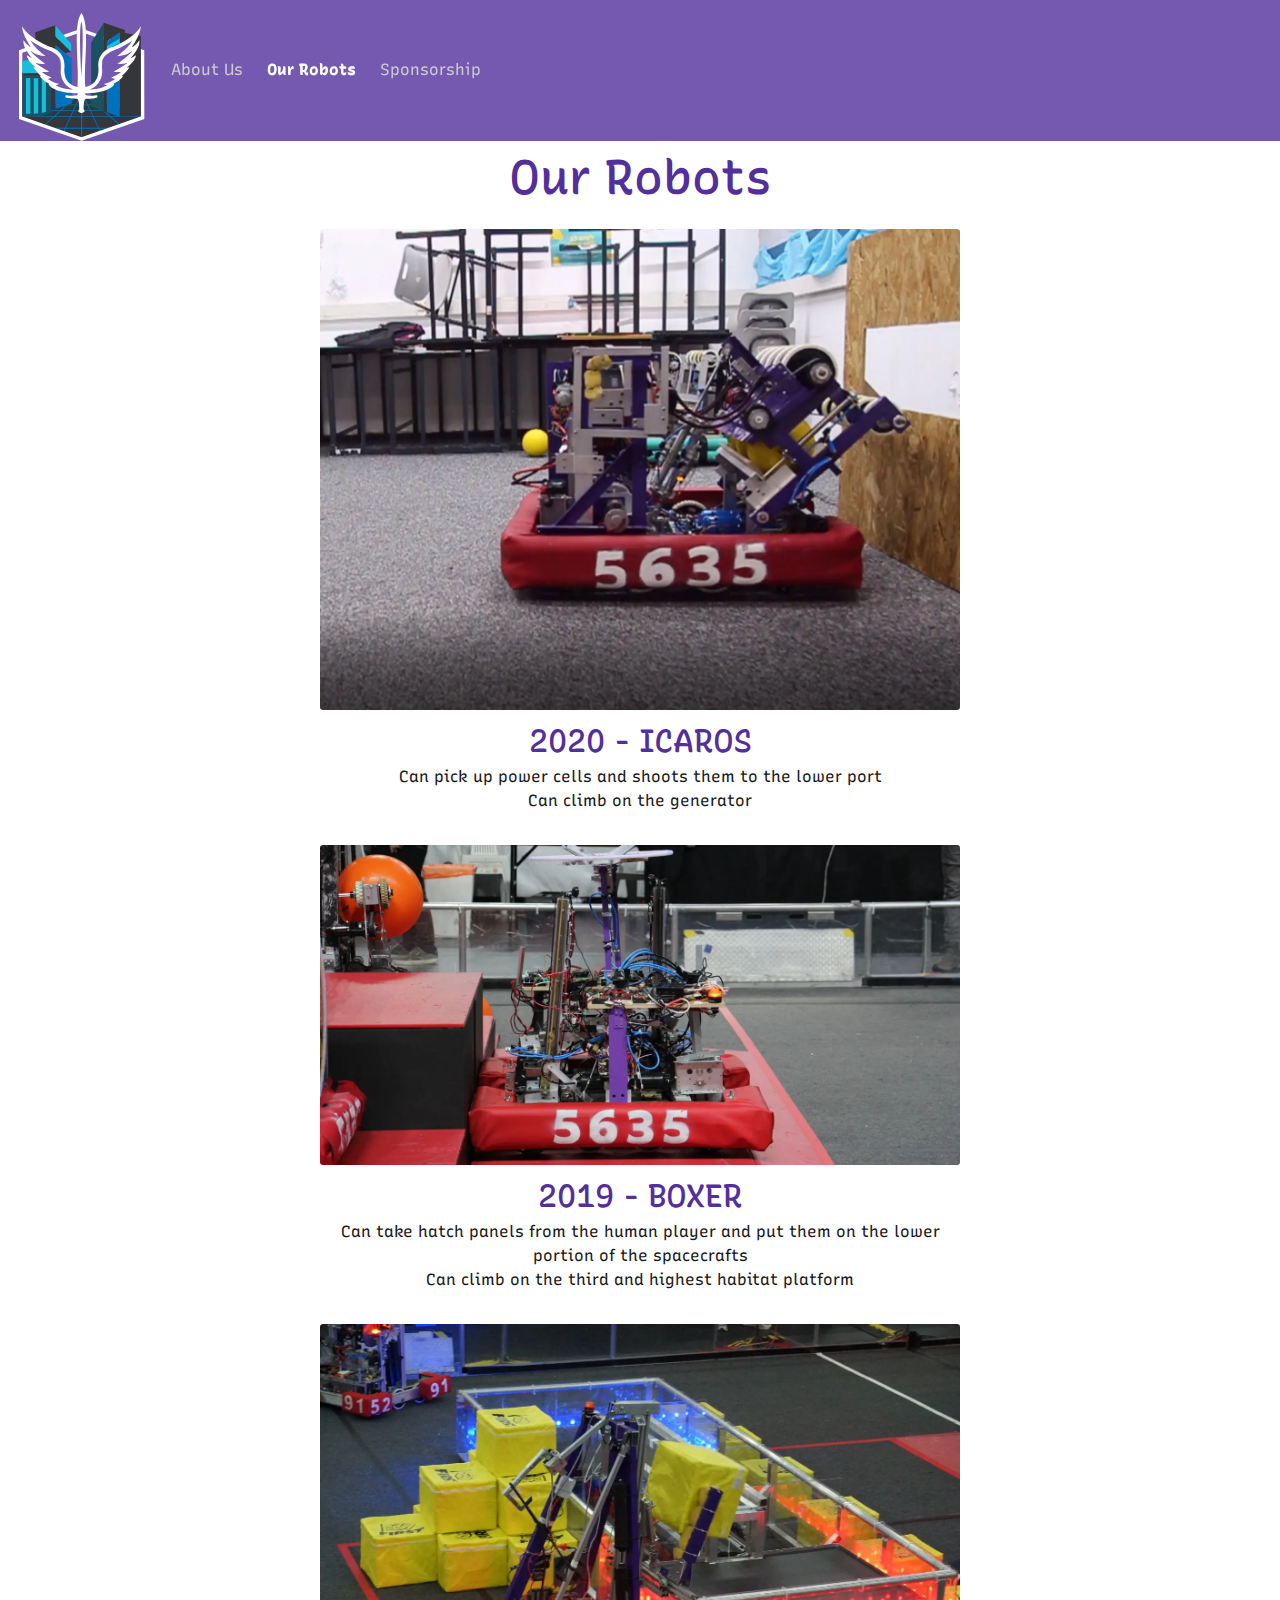
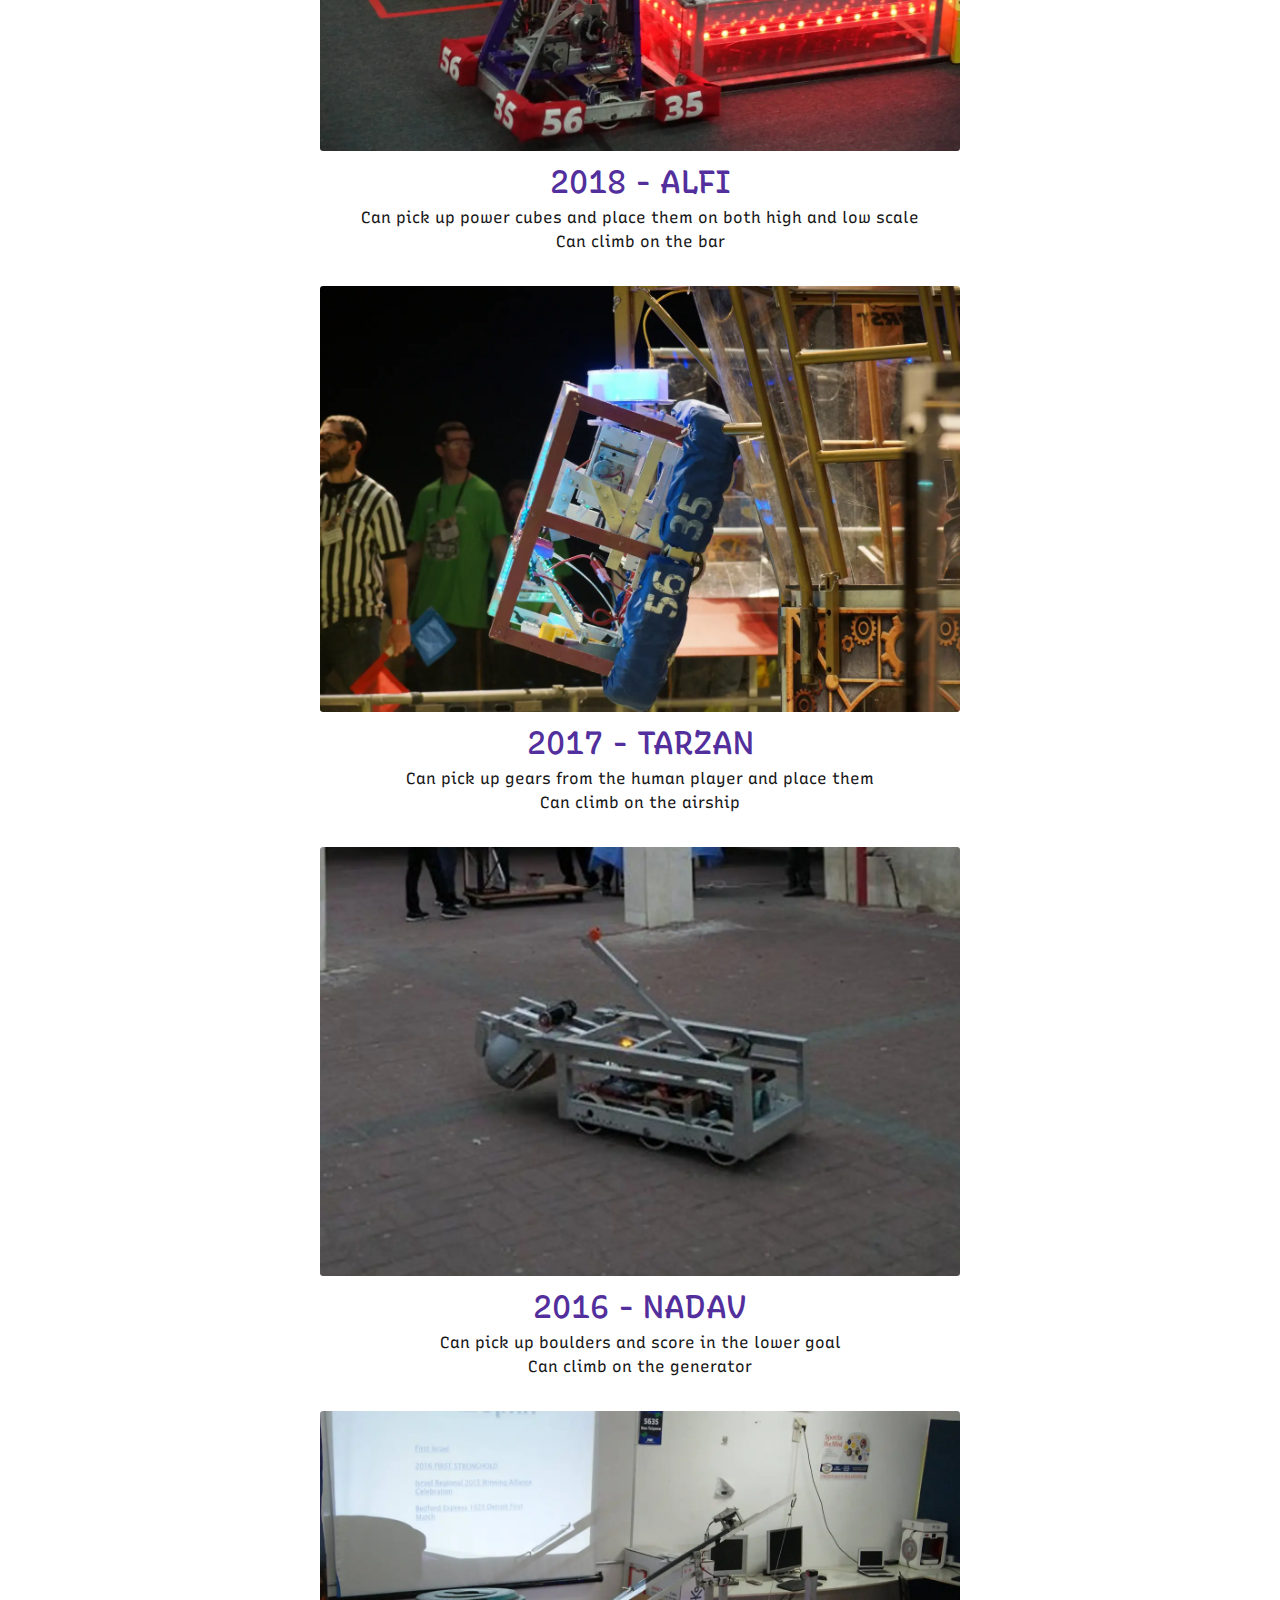
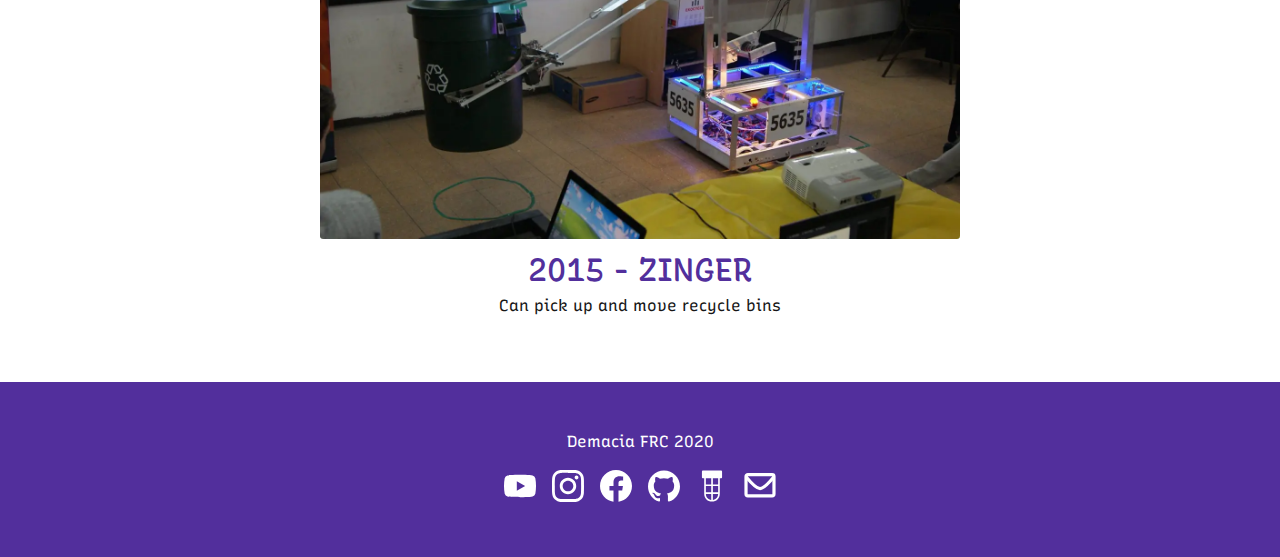
<file: robots/index.html>
<!DOCTYPE html><html lang="en"><head><meta charset="UTF-8"><meta name="og:site_name" content="Demacia"><link rel="canonical" href="https://demacia5635.github.io/robots"><meta name="twitter:url" content="https://demacia5635.github.io/robots"><meta name="og:url" content="https://demacia5635.github.io/robots"><link rel="preconnect" href="https://fonts.gstatic.com"><title>Our Robots | Demacia</title><meta name="twitter:title" content="Our Robots | Demacia"><meta name="og:title" content="Our Robots | Demacia"><meta name="description" content="The Demacia#5635 FRC team website"><meta name="twitter:description" content="The Demacia#5635 FRC team website"><meta name="og:description" content="The Demacia#5635 FRC team website"><meta name="twitter:card" content="summary"><style>@import url(https://fonts.googleapis.com/css2?family=Recursive:wght,CASL,CRSV@300..800,0..1,1&display=swap);body,figure,h1,h2,html,li,ul{margin:0;padding:0}h1,h2{font-size:100%;font-weight:400}ul{list-style:none}html{box-sizing:border-box}*,::after,::before{box-sizing:inherit}img{height:auto;max-width:100%}html{background-color:#fff;font-size:16px;-moz-osx-font-smoothing:grayscale;-webkit-font-smoothing:antialiased;min-width:300px;overflow-x:hidden;overflow-y:scroll;text-rendering:optimizeLegibility;text-size-adjust:100%}figure,section{display:block}body{font-family:Recursive,sans-serif}body{color:#161616;font-size:1em;font-weight:400;line-height:1.5}a{color:#3273dc;text-decoration:none}img{height:auto;max-width:100%}.has-text-centered{text-align:center!important}body{display:flex;min-height:100vh;font-variation-settings:"wght" 400,"CASL" 0,"slnt" 0,"MONO" 0,"CRSV" 1;padding-top:calc(55vw * .3);flex-direction:column}.title,h1,h2{color:#522f9c;font-variation-settings:"wght" 500,"CASL" 1,"slnt" 0,"MONO" 0,"CRSV" 1}h1{font-size:3rem}h2{font-size:2rem}.navbar{display:flex;position:fixed;height:calc(55vw * .3);max-height:calc(45rem * .3);background-color:rgba(82,47,156,.8);-webkit-backdrop-filter:blur(3rem);-moz-backdrop-filter:blur(3rem);backdrop-filter:blur(3rem);overflow:hidden;overflow-x:auto;top:0;left:0;right:0;z-index:30}.navbar .logo-outer{position:absolute;top:1.5vw;left:1.5vw;left:calc(1.5vw + env(safe-area-inset-left));transform:scale(.3) translateX(0) translateY(0);transform-origin:top left;flex-direction:column;z-index:1}.navbar .logo-outer figure{width:50vw;height:50vw;max-width:40rem;max-height:40rem}.navbar .logo-outer h1,.navbar .logo-outer h2{color:#fff;white-space:nowrap}.navbar .logo-outer h1{font-size:10vw}.navbar .logo-outer h2{font-size:5vw}.navbar .navbar-menu{display:flex;margin-top:0;margin-left:calc(1.5vw + 50vw * .3 + .75rem);margin-left:calc(1.5vw + env(safe-area-inset-left) + 50vw * .3 + .75rem);align-items:center;margin-right:auto;justify-content:flex-start;flex-grow:1;flex-shrink:0}.navbar .navbar-menu .navbar-item{position:relative;color:#ccc;line-height:1.5;margin:0 .75rem;font-variation-settings:"wght" 400;flex-grow:0;flex-shrink:0}.navbar .navbar-menu .navbar-item.is-active{color:#fff;font-variation-settings:"wght" 800,'CASL' 1}section.text{width:90%;margin:0 auto;flex:1 1 0}section.text picture~ul{margin:0 0 1rem}section.text picture img{margin:1rem 0 0;border-radius:.2rem}@media screen and (min-width:768px){body{padding-top:MIN(calc(55vw * .2),calc(45rem * .2))}.navbar{height:calc(55vw * .2);max-height:calc(45rem * .2)}.navbar .logo-outer{top:1vw;transform:scale(.2) translateX(0) translateY(0)}.navbar .navbar-menu{margin-left:calc(1.5vw + 50vw * .2 + .75rem);margin-left:calc(1.5vw + env(safe-area-inset-left) + 50vw * .2 + .75rem)}section.text{max-width:50vw}}</style>
<link rel="stylesheet" href="/styles.137b618c.css" type="text/css" media="print" onload="this.media='all'"><meta name="viewport" content="initial-scale=1, viewport-fit=cover"><link rel="shortcut icon" href="/favicon.png" type="image/png"><meta name="twitter:image" content="https://demacia5635.github.io/logos/logo.png"><meta name="og:image" content="https://demacia5635.github.io/logos/logo.png"></head><body><div class="navbar is-fixed-top"><a href="/"><div class="has-text-centered logo-outer"><figure><svg viewbox="0 0 1510.89 1530.445" xmlns="http://www.w3.org/2000/svg"><title>The Demacia logo</title><path fill-rule="evenodd" fill="rgb(53, 54, 58)" d="M737.000,1470.000 L1452.000,1220.000 L740.000,962.000 L24.000,1223.000 L737.000,1470.000 Z"></path><path fill-rule="evenodd" fill="rgb(0, 113, 188)" d="M1467.500,1217.500 L1467.500,1228.000 L1091.977,1228.000 L1208.276,1328.096 L1200.935,1335.904 L1075.565,1228.000 L883.630,1228.000 L935.078,1336.717 L943.967,1355.500 L1091.090,1355.500 L1091.090,1366.000 L948.936,1366.000 L965.899,1401.846 L955.887,1406.154 L936.885,1366.000 L745.524,1366.000 L745.524,1486.000 L743.000,1486.000 L734.546,1486.000 L732.500,1486.000 L732.500,1366.000 L550.557,1366.000 L520.788,1432.154 L511.212,1427.846 L539.043,1366.000 L402.000,1366.000 L402.000,1355.500 L543.768,1355.500 L593.737,1244.457 L601.143,1228.000 L416.663,1228.000 L284.510,1346.904 L277.490,1339.096 L400.965,1228.000 L38.000,1228.000 L38.000,1217.500 L412.635,1217.500 L482.099,1155.000 L373.000,1155.000 L373.000,1144.500 L493.769,1144.500 L554.342,1090.000 L551.000,1090.000 L551.000,1079.500 L566.012,1079.500 L666.490,989.096 L673.510,996.904 L581.711,1079.500 L667.968,1079.500 L727.212,947.846 L732.500,950.225 L732.500,945.000 L734.546,945.000 L743.000,945.000 L745.524,945.000 L745.524,950.225 L751.053,947.846 L813.356,1079.500 L903.027,1079.500 L807.061,996.904 L814.401,989.096 L919.439,1079.500 L935.298,1079.500 L935.298,1090.000 L931.638,1090.000 L994.961,1144.500 L1121.412,1144.500 L1121.412,1155.000 L1007.160,1155.000 L1079.777,1217.500 L1467.500,1217.500 ZM428.333,1217.500 L605.868,1217.500 L633.993,1155.000 L497.798,1155.000 L428.333,1217.500 ZM570.041,1090.000 L552.402,1105.870 L509.468,1144.500 L638.718,1144.500 L663.243,1090.000 L570.041,1090.000 ZM732.500,961.682 L724.576,979.290 L679.482,1079.500 L732.500,1079.500 L732.500,961.682 ZM732.500,1090.000 L674.757,1090.000 L650.232,1144.500 L732.500,1144.500 L732.500,1090.000 ZM732.500,1155.000 L645.507,1155.000 L624.968,1200.643 L617.382,1217.500 L732.500,1217.500 L732.500,1155.000 ZM732.500,1228.000 L612.657,1228.000 L555.282,1355.500 L732.500,1355.500 L732.500,1228.000 ZM745.524,1355.500 L931.916,1355.500 L878.301,1242.203 L871.579,1228.000 L745.524,1228.000 L745.524,1355.500 ZM745.524,1217.500 L866.611,1217.500 L837.034,1155.000 L745.524,1155.000 L745.524,1217.500 ZM745.524,1144.500 L832.065,1144.500 L831.602,1143.521 L806.274,1090.000 L745.524,1090.000 L745.524,1144.500 ZM745.524,961.628 L745.524,1079.500 L801.305,1079.500 L745.524,961.628 ZM944.063,1114.819 L915.226,1090.000 L818.324,1090.000 L832.733,1120.447 L844.115,1144.500 L978.548,1144.500 L944.063,1114.819 ZM990.748,1155.000 L849.084,1155.000 L878.661,1217.500 L1063.365,1217.500 L990.748,1155.000 Z"></path><path fill-rule="evenodd" fill="rgb(255, 255, 255)" d="M739.469,1508.395 L0.469,1251.395 L0.469,440.395 L91.778,408.653 C96.892,420.869 102.446,434.265 106.591,444.600 L39.000,468.000 L38.000,1222.000 L738.000,1466.000 L1438.000,1222.000 L1438.000,466.000 L1367.648,441.917 L1386.226,406.751 L1478.469,438.395 L1479.469,1251.395 L739.469,1508.395 ZM696.337,198.488 L696.669,240.314 L293.434,379.915 L242.580,356.229 L696.337,198.488 ZM1194.656,382.697 L775.637,239.255 L768.353,194.784 L1238.047,355.916 L1194.656,382.697 Z"></path><path fill-rule="evenodd" fill="rgb(53, 54, 58)" d="M432.000,382.000 L432.000,455.323 L390.000,435.000 L322.000,413.000 L248.000,359.000 L192.000,324.946 L192.000,226.000 L430.000,146.000 L430.000,273.000 L619.000,460.000 L543.000,471.000 L432.000,382.000 ZM266.883,704.765 L286.440,743.880 L38.000,738.000 L38.000,713.000 C38.000,713.000 124.076,700.209 266.883,704.765 ZM432.000,882.677 L432.000,1131.000 L377.000,1127.000 L376.201,822.413 C392.795,840.414 419.558,869.406 432.000,882.677 Z"></path><path fill-rule="evenodd" fill="rgb(28, 80, 99)" d="M281.565,734.129 L292.000,755.000 L362.000,807.000 C362.000,807.000 368.167,813.700 377.000,823.280 C377.000,945.535 377.000,1152.631 377.000,1176.000 C245.667,1246.000 38.000,1221.000 38.000,1221.000 L38.000,737.000 C38.000,737.000 167.058,730.894 281.565,734.129 Z"></path><path fill-rule="evenodd" fill="rgb(0, 113, 188)" d="M598.000,863.000 L536.000,801.000 C536.000,801.000 512.000,706.875 510.000,673.000 C508.000,639.125 516.000,579.000 516.000,579.000 L476.000,519.000 L452.000,465.000 L432.000,455.323 L432.000,380.000 L621.000,533.000 L621.000,872.628 L598.000,863.000 ZM438.000,889.000 C443.503,894.589 553.119,910.472 621.000,919.840 L621.000,1071.000 L432.000,1131.000 L432.000,882.677 C434.844,885.710 436.946,887.930 438.000,889.000 Z"></path><path fill-rule="evenodd" fill="rgb(22, 192, 218)" d="M430.000,147.000 L616.000,365.000 L616.000,459.000 L430.000,274.000 L430.000,147.000 ZM187.950,561.555 L170.000,581.000 L204.000,617.000 L258.000,687.000 L269.611,710.222 C166.367,707.590 38.000,713.000 38.000,713.000 L38.000,570.000 C38.000,570.000 107.714,546.020 187.950,561.555 ZM134.000,1189.000 L82.000,1188.000 L82.000,769.000 L134.000,767.000 L134.000,1189.000 ZM227.000,1184.000 L175.000,1189.000 L174.000,770.000 L227.000,769.000 L227.000,1184.000 ZM318.000,1166.000 L269.000,1179.000 L269.000,773.000 L318.000,780.000 L318.000,1166.000 Z"></path><path fill-rule="evenodd" fill="rgb(28, 80, 99)" d="M978.000,513.000 L956.000,631.000 L960.000,741.000 L914.000,817.000 L852.000,861.089 L852.000,349.000 L1002.000,115.000 L1002.000,493.267 L978.000,513.000 ZM1002.000,883.891 L1002.000,1165.000 L852.000,1102.000 L852.000,920.219 L1002.000,883.891 Z"></path><path fill-rule="evenodd" fill="rgb(53, 54, 58)" d="M1188.000,1223.000 L1188.000,721.308 L1252.000,677.000 L1196.000,679.000 L1332.000,551.000 L1266.000,573.000 L1380.000,405.000 L1298.000,419.000 L1385.705,259.377 L1438.000,268.000 L1438.000,1215.000 L1188.000,1223.000 ZM1370.000,259.000 L1310.000,317.000 L1214.000,379.000 L1188.000,389.685 L1188.000,227.000 L1037.000,336.000 L1037.000,464.489 L1002.000,493.267 L1002.000,115.000 L1250.000,202.000 L1250.000,237.000 L1372.328,257.171 L1370.000,259.000 ZM1037.000,875.414 L1037.000,1164.000 L1002.000,1165.000 L1002.000,883.891 L1037.000,875.414 Z"></path><path fill-rule="evenodd" fill="rgb(0, 113, 188)" d="M1068.000,439.000 L1037.000,464.489 L1037.000,335.000 L1188.000,226.000 L1188.000,389.685 L1068.000,439.000 ZM1080.000,865.000 L1074.000,833.000 L1170.000,769.000 L1148.000,749.000 L1188.000,721.308 L1188.000,1224.000 L1037.000,1172.000 L1037.000,875.414 L1080.000,865.000 Z"></path><path fill-rule="evenodd" fill="rgb(24, 192, 219)" d="M1038.000,392.000 L1188.000,302.000 L1188.000,349.000 L1038.000,435.000 L1038.000,392.000 Z"></path><path fill-rule="evenodd" fill="rgb(255, 255, 255)" d="M1332.226,403.424 C1332.226,403.424 1361.729,401.949 1420.737,322.536 C1437.015,404.899 1319.508,532.642 1319.508,532.642 C1319.508,532.642 1326.376,537.305 1376.990,500.083 C1391.233,547.819 1275.761,644.562 1275.761,644.562 C1275.761,644.562 1282.629,650.370 1304.757,634.896 C1287.715,681.742 1215.736,741.221 1215.736,741.221 C1215.736,741.221 1215.736,741.688 1226.928,745.800 C1194.462,800.034 1116.034,833.810 1116.034,833.810 C1116.034,833.810 1116.288,833.937 1125.699,840.932 C1058.044,951.708 782.845,947.257 782.845,947.257 C782.845,947.257 778.368,963.791 781.827,966.080 C813.659,987.147 913.475,969.667 916.629,969.641 C929.760,969.535 926.135,995.471 921.716,997.113 C864.336,1018.430 803.446,1005.761 783.862,1015.936 C764.278,1026.110 763.006,1117.427 763.006,1129.891 C763.006,1141.315 779.030,1154.056 775.723,1159.906 C766.976,1175.384 737.063,1181.273 737.063,1181.273 C737.063,1181.277 737.063,1181.277 737.063,1181.277 C737.063,1181.277 707.147,1175.388 698.399,1159.910 C695.093,1154.060 711.118,1141.319 711.118,1129.895 C711.118,1117.431 709.846,1026.114 690.260,1015.939 C670.673,1005.765 609.779,1018.434 552.393,997.116 C547.974,995.475 544.348,969.539 557.481,969.645 C560.635,969.670 660.460,987.151 692.294,966.083 C695.754,963.794 691.277,947.260 691.277,947.260 C691.277,947.260 416.053,951.712 348.391,840.935 C357.803,833.940 358.057,833.813 358.057,833.813 C358.057,833.813 279.622,800.036 247.154,745.802 C258.346,741.690 258.346,741.224 258.346,741.224 C258.346,741.224 186.360,681.744 169.318,634.899 C191.447,650.373 198.315,644.565 198.315,644.565 C198.315,644.565 82.833,547.821 97.078,500.085 C147.697,537.307 154.564,532.644 154.564,532.644 C154.564,532.644 37.047,404.900 53.327,322.537 C112.340,401.951 141.846,403.426 141.846,403.426 C141.846,403.426 35.012,251.263 38.065,155.673 C105.217,295.625 373.828,402.408 373.828,402.408 C380.346,406.676 546.846,449.445 537.640,631.338 C536.752,648.879 507.116,838.849 690.260,872.477 C716.205,623.995 630.724,140.191 737.063,0.001 C843.392,140.190 757.919,623.992 783.862,872.474 C966.989,838.846 937.356,648.877 936.468,631.335 C927.263,449.443 1093.747,406.674 1100.265,402.407 C1100.265,402.407 1368.851,295.624 1435.997,155.672 C1439.050,251.262 1332.226,403.424 1332.226,403.424 ZM492.363,681.193 C496.687,625.878 491.954,599.320 492.363,591.148 C497.337,491.600 352.461,440.563 352.461,440.563 C352.461,440.563 220.191,386.383 136.759,323.554 C187.123,419.959 314.306,506.189 314.306,506.189 C314.306,506.189 220.700,515.347 136.250,445.650 C144.898,479.735 312.271,600.305 312.271,600.305 C312.271,600.305 265.977,609.971 195.772,587.078 C193.737,600.305 353.987,689.333 353.987,689.333 C353.987,689.333 340.252,701.543 271.064,696.455 C301.079,729.014 385.529,762.591 385.529,762.591 C385.529,762.591 367.273,775.512 339.743,779.379 C389.599,817.025 467.944,836.865 467.944,836.865 C467.944,836.865 459.041,847.412 432.332,853.654 C509.914,902.120 638.369,904.018 638.369,904.018 C512.712,853.145 488.018,736.764 492.363,681.193 ZM737.063,103.146 C737.063,103.146 737.063,103.146 737.063,103.146 C737.063,103.146 700.689,147.431 737.063,750.635 C737.063,750.634 737.063,750.634 737.063,750.633 C773.434,147.430 737.063,103.146 737.063,103.146 ZM1121.630,440.561 C1121.630,440.561 976.767,491.598 981.741,591.146 C982.149,599.318 977.417,625.876 981.741,681.191 C986.085,736.761 961.393,853.142 835.748,904.015 C835.748,904.015 964.191,902.117 1041.766,853.651 C1015.060,847.409 1006.158,836.863 1006.158,836.863 C1006.158,836.863 1084.495,817.022 1134.347,779.376 C1106.820,775.509 1088.565,762.588 1088.565,762.588 C1088.565,762.588 1173.007,729.012 1203.019,696.453 C1133.838,701.540 1120.104,689.331 1120.104,689.331 C1120.104,689.331 1280.340,600.303 1278.305,587.076 C1208.106,609.969 1161.816,600.303 1161.816,600.303 C1161.816,600.303 1329.174,479.734 1337.821,445.649 C1253.379,515.345 1159.781,506.188 1159.781,506.188 C1159.781,506.188 1286.952,419.958 1337.313,323.553 C1253.888,386.382 1121.630,440.561 1121.630,440.561 Z"></path></svg></figure><h1 class="title is-1" style="text-transform: uppercase;">Demacia</h1><h2 class="subtitle is-2">Ness Ziona</h2></div></a><div class="navbar-menu" id="navbar"><div class="navbar-start"><a class="navbar-item" href="/about">About Us</a><a class="navbar-item is-active" href="/robots">Our Robots</a><a class="navbar-item" href="/sponsorship">Sponsorship</a></div></div></div><section class="text container has-text-centered"><h1>Our Robots</h1><picture><source srcset="/img/robots/2020-768px.webp 768w, /img/robots/2020-1024px.webp 1024w, /img/robots/2020-1216px.webp 1216w, /img/robots/2020-1408px.webp 1408w" sizes="(max-width: 768px) 100vw, (max-width: 1024px) 100vw, (max-width: 1216px) 100vw, 100vw" type="image/webp"><img src="/img/robots/2020.jpg?width=100" alt="A picture of the Icarus robot"/width="100%"></picture><h2>2020 - ICAROS</h2><ul><li>Can pick up power cells and shoots them to the lower port</li><li>Can climb on the generator</li></ul><picture><source srcset="/img/robots/2019-768px.webp 768w, /img/robots/2019-1024px.webp 1024w, /img/robots/2019-1216px.webp 1216w, /img/robots/2019-1408px.webp 1408w" sizes="(max-width: 768px) 100vw, (max-width: 1024px) 100vw, (max-width: 1216px) 100vw, 100vw" type="image/webp"><img src="/img/robots/2019.jpg?width=100" alt="A picture of the Boxer robot"/width="100%"></picture><h2>2019 - BOXER</h2><ul><li>Can take hatch panels from the human player and put them on the lower portion of the spacecrafts</li><li>Can climb on the third and highest habitat platform</li></ul><picture><source srcset="/img/robots/2018-768px.webp 768w, /img/robots/2018-1024px.webp 1024w, /img/robots/2018-1216px.webp 1216w, /img/robots/2018-1408px.webp 1408w" sizes="(max-width: 768px) 100vw, (max-width: 1024px) 100vw, (max-width: 1216px) 100vw, 100vw" type="image/webp"><img src="/img/robots/2018.jpg?width=100" alt="A picture of the Alfi robot"/width="100%"></picture><h2>2018 - ALFI</h2><ul><li>Can pick up power cubes and place them on both high and low scale</li><li>Can climb on the bar</li></ul><picture><source srcset="/img/robots/2017-768px.webp 768w, /img/robots/2017-1024px.webp 1024w, /img/robots/2017-1216px.webp 1216w, /img/robots/2017-1408px.webp 1408w" sizes="(max-width: 768px) 100vw, (max-width: 1024px) 100vw, (max-width: 1216px) 100vw, 100vw" type="image/webp"><img src="/img/robots/2017.jpg?width=100" alt="A picture of the Tarzan robot"/width="100%"></picture><h2>2017 - TARZAN</h2><ul><li>Can pick up gears from the human player and place them</li><li>Can climb on the airship</li></ul><picture><source srcset="/img/robots/2016-768px.webp 768w, /img/robots/2016-1024px.webp 1024w, /img/robots/2016-1216px.webp 1216w, /img/robots/2016-1408px.webp 1408w" sizes="(max-width: 768px) 100vw, (max-width: 1024px) 100vw, (max-width: 1216px) 100vw, 100vw" type="image/webp"><img src="/img/robots/2016.jpg?width=100" alt="A picture of the Nadav robot"/width="100%"></picture><h2>2016 - NADAV</h2><ul><li>Can pick up boulders and score in the lower goal</li><li>Can climb on the generator</li></ul><picture><source srcset="/img/robots/2015-768px.webp 768w, /img/robots/2015-1024px.webp 1024w, /img/robots/2015-1216px.webp 1216w, /img/robots/2015-1408px.webp 1408w" sizes="(max-width: 768px) 100vw, (max-width: 1024px) 100vw, (max-width: 1216px) 100vw, 100vw" type="image/webp"><img src="/img/robots/2015.jpg?width=100" alt="A picture of the Zinger robot"/width="100%"></picture><h2>2015 - ZINGER</h2><ul><li>Can pick up and move recycle bins</li></ul></section><footer><p>Demacia FRC 2020</p><div class="social-media"><a href="https://www.youtube.com/c/Demacia5635"><svg viewbox="0 0 24 24" xmlns="http://www.w3.org/2000/svg"><title>Go to our YouTube channel</title><path d="M23.495 6.205a3.007 3.007 0 0 0-2.088-2.088c-1.87-.501-9.396-.501-9.396-.501s-7.507-.01-9.396.501A3.007 3.007 0 0 0 .527 6.205a31.247 31.247 0 0 0-.522 5.805 31.247 31.247 0 0 0 .522 5.783 3.007 3.007 0 0 0 2.088 2.088c1.868.502 9.396.502 9.396.502s7.506 0 9.396-.502a3.007 3.007 0 0 0 2.088-2.088 31.247 31.247 0 0 0 .5-5.783 31.247 31.247 0 0 0-.5-5.805zM9.609 15.601V8.408l6.264 3.602z" fill="#fff"></path></svg></a><a href="https://instagram.com/Demacia5635"><svg viewbox="0 0 24 24" xmlns="http://www.w3.org/2000/svg"><title>Go to our Instagram page</title><path d="M12 0C8.74 0 8.333.015 7.053.072 5.775.132 4.905.333 4.14.63c-.789.306-1.459.717-2.126 1.384S.935 3.35.63 4.14C.333 4.905.131 5.775.072 7.053.012 8.333 0 8.74 0 12s.015 3.667.072 4.947c.06 1.277.261 2.148.558 2.913.306.788.717 1.459 1.384 2.126.667.666 1.336 1.079 2.126 1.384.766.296 1.636.499 2.913.558C8.333 23.988 8.74 24 12 24s3.667-.015 4.947-.072c1.277-.06 2.148-.262 2.913-.558.788-.306 1.459-.718 2.126-1.384.666-.667 1.079-1.335 1.384-2.126.296-.765.499-1.636.558-2.913.06-1.28.072-1.687.072-4.947s-.015-3.667-.072-4.947c-.06-1.277-.262-2.149-.558-2.913-.306-.789-.718-1.459-1.384-2.126C21.319 1.347 20.651.935 19.86.63c-.765-.297-1.636-.499-2.913-.558C15.667.012 15.26 0 12 0zm0 2.16c3.203 0 3.585.016 4.85.071 1.17.055 1.805.249 2.227.415.562.217.96.477 1.382.896.419.42.679.819.896 1.381.164.422.36 1.057.413 2.227.057 1.266.07 1.646.07 4.85s-.015 3.585-.074 4.85c-.061 1.17-.256 1.805-.421 2.227-.224.562-.479.96-.899 1.382-.419.419-.824.679-1.38.896-.42.164-1.065.36-2.235.413-1.274.057-1.649.07-4.859.07-3.211 0-3.586-.015-4.859-.074-1.171-.061-1.816-.256-2.236-.421-.569-.224-.96-.479-1.379-.899-.421-.419-.69-.824-.9-1.38-.165-.42-.359-1.065-.42-2.235-.045-1.26-.061-1.649-.061-4.844 0-3.196.016-3.586.061-4.861.061-1.17.255-1.814.42-2.234.21-.57.479-.96.9-1.381.419-.419.81-.689 1.379-.898.42-.166 1.051-.361 2.221-.421 1.275-.045 1.65-.06 4.859-.06l.045.03zm0 3.678c-3.405 0-6.162 2.76-6.162 6.162 0 3.405 2.76 6.162 6.162 6.162 3.405 0 6.162-2.76 6.162-6.162 0-3.405-2.76-6.162-6.162-6.162zM12 16c-2.21 0-4-1.79-4-4s1.79-4 4-4 4 1.79 4 4-1.79 4-4 4zm7.846-10.405c0 .795-.646 1.44-1.44 1.44-.795 0-1.44-.646-1.44-1.44 0-.794.646-1.439 1.44-1.439.793-.001 1.44.645 1.44 1.439z" fill="#fff"></path></svg></a><a href="https://facebook.com/Demacia5635"><svg viewbox="0 0 24 24" xmlns="http://www.w3.org/2000/svg"><title>Go to our Facebook page</title><path d="M23.9981 11.9991C23.9981 5.37216 18.626 0 11.9991 0C5.37216 0 0 5.37216 0 11.9991C0 17.9882 4.38789 22.9522 10.1242 23.8524V15.4676H7.07758V11.9991H10.1242V9.35553C10.1242 6.34826 11.9156 4.68714 14.6564 4.68714C15.9692 4.68714 17.3424 4.92149 17.3424 4.92149V7.87439H15.8294C14.3388 7.87439 13.8739 8.79933 13.8739 9.74824V11.9991H17.2018L16.6698 15.4676H13.8739V23.8524C19.6103 22.9522 23.9981 17.9882 23.9981 11.9991Z" fill="#fff"></path></svg></a><a href="https://github.com/Demacia5635"><svg viewbox="0 0 24 24" xmlns="http://www.w3.org/2000/svg"><title>Go to our GitHub page</title><path d="M12 .297c-6.63 0-12 5.373-12 12 0 5.303 3.438 9.8 8.205 11.385.6.113.82-.258.82-.577 0-.285-.01-1.04-.015-2.04-3.338.724-4.042-1.61-4.042-1.61C4.422 18.07 3.633 17.7 3.633 17.7c-1.087-.744.084-.729.084-.729 1.205.084 1.838 1.236 1.838 1.236 1.07 1.835 2.809 1.305 3.495.998.108-.776.417-1.305.76-1.605-2.665-.3-5.466-1.332-5.466-5.93 0-1.31.465-2.38 1.235-3.22-.135-.303-.54-1.523.105-3.176 0 0 1.005-.322 3.3 1.23.96-.267 1.98-.399 3-.405 1.02.006 2.04.138 3 .405 2.28-1.552 3.285-1.23 3.285-1.23.645 1.653.24 2.873.12 3.176.765.84 1.23 1.91 1.23 3.22 0 4.61-2.805 5.625-5.475 5.92.42.36.81 1.096.81 2.22 0 1.606-.015 2.896-.015 3.286 0 .315.21.69.825.57C20.565 22.092 24 17.592 24 12.297c0-6.627-5.373-12-12-12" fill="#fff"></path></svg></a><a href="https://www.thebluealliance.com/team/5635"><svg viewbox="0 0 512 512" xmlns="http://www.w3.org/2000/svg"><title>Go to our The Blue Alliance page</title><path d="M399.181+5.99999C409.025+5.99999+417.079+14.1528+417.079+24.1174L417.079+114.705C417.079+124.669+409.025+132.822+399.181+132.822L380.636+132.822L380.636+382.093C380.636+449.933+325.186+505.216+256.731+505.992L256.729+506L256.001+505.998C255.758+505.999+255.515+506+255.271+506L255.271+505.988L254.659+505.983C186.485+504.887+131.364+449.731+131.364+382.093L131.364+132.822L112.819+132.822C102.975+132.822+94.9213+124.669+94.9213+114.705L94.9213+24.1174C94.9213+14.1528+102.975+5.99999+112.819+5.99999L399.181+5.99999ZM243.609+382.093L158.228+382.093C158.228+431.38+195.475+472.229+243.609+478.589L243.609+382.093ZM353.772+382.093L269.848+382.093L269.849+478.385C317.275+471.402+353.772+430.881+353.772+382.093ZM243.609+256.729L157.603+256.729L157.603+355.854L243.609+355.854L243.609+256.729ZM354.397+256.729L269.848+256.729L269.848+355.854L354.397+355.854L354.397+256.729ZM243.609+132.822L157.603+132.822L157.603+230.49L243.609+230.49L243.609+132.822ZM354.397+132.822L269.848+132.822L269.848+230.49L354.397+230.49L354.397+132.822Z" fill="#fff" fill-rule="nonzero"></path></svg></a><a href="mailto:demacia5635@gmail.com"><svg viewbox="0 0 180 180" xmlns="https://www.w3.org/20000/svg"><title>Send us a mail</title><path d="M11.59+37.3942C11.59+37.3942+66.3584+104.209+90.1385+104.209C113.919+104.209+168.41+37.4147+168.41+37.4147" fill="none" stroke="#fff" stroke-width="18.0"></path><path d="M21.7744+25.8155L158.226+25.8155C163.982+25.8155+168.648+30.3655+168.648+35.9782L168.648+135.466C168.648+141.078+163.982+145.628+158.226+145.628L21.7744+145.628C16.0181+145.628+11.3517+141.078+11.3517+135.466L11.3517+35.9782C11.3517+30.3655+16.0181+25.8155+21.7744+25.8155Z" fill="none" stroke="#fff" stroke-width="18.0"></path></svg></a></div></footer></body></html>
</file>
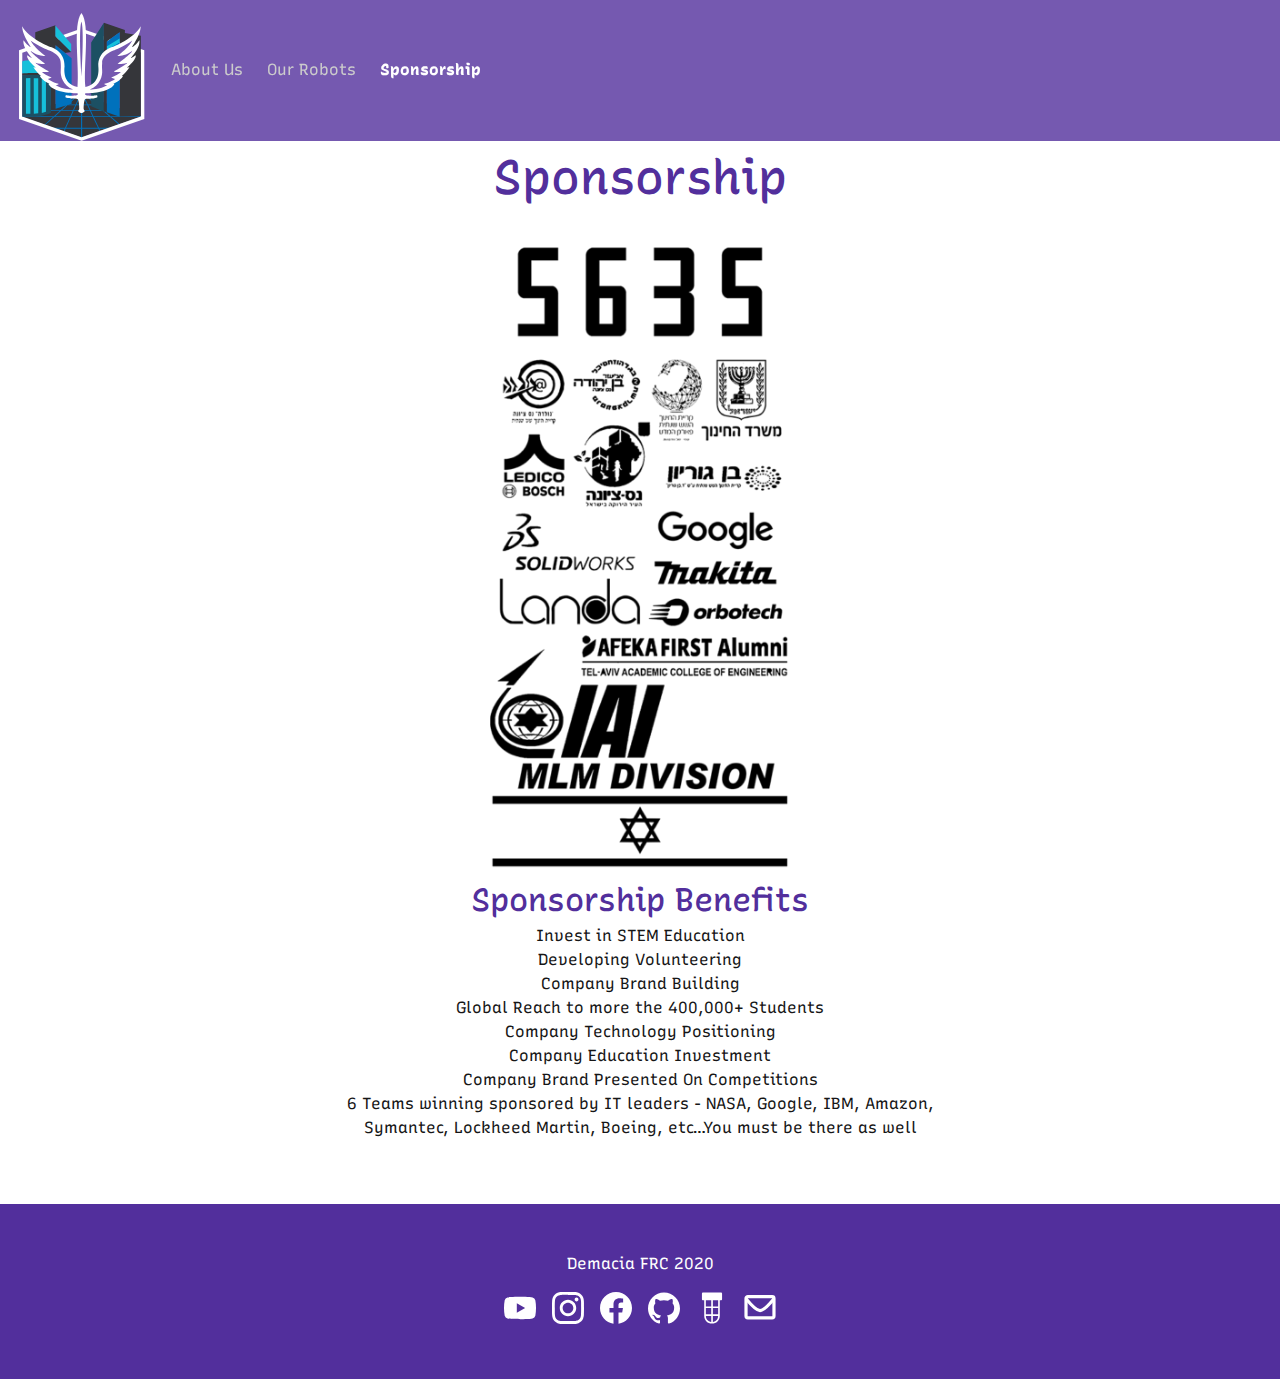
<file: sponsorship/index.html>
<!DOCTYPE html><html lang="en"><head><meta charset="UTF-8"><meta name="og:site_name" content="Demacia"><link rel="canonical" href="https://demacia5635.github.io/sponsorship"><meta name="twitter:url" content="https://demacia5635.github.io/sponsorship"><meta name="og:url" content="https://demacia5635.github.io/sponsorship"><link rel="preconnect" href="https://fonts.gstatic.com"><title>Sponsorship | Demacia</title><meta name="twitter:title" content="Sponsorship | Demacia"><meta name="og:title" content="Sponsorship | Demacia"><meta name="description" content="The Demacia#5635 FRC team website"><meta name="twitter:description" content="The Demacia#5635 FRC team website"><meta name="og:description" content="The Demacia#5635 FRC team website"><meta name="twitter:card" content="summary"><style>@import url(https://fonts.googleapis.com/css2?family=Recursive:wght,CASL,CRSV@300..800,0..1,1&display=swap);body,figure,h1,h2,html,li,p,ul{margin:0;padding:0}h1,h2{font-size:100%;font-weight:400}ul{list-style:none}html{box-sizing:border-box}*,::after,::before{box-sizing:inherit}img{height:auto;max-width:100%}html{background-color:#fff;font-size:16px;-moz-osx-font-smoothing:grayscale;-webkit-font-smoothing:antialiased;min-width:300px;overflow-x:hidden;overflow-y:scroll;text-rendering:optimizeLegibility;text-size-adjust:100%}figure,footer,section{display:block}body{font-family:Recursive,sans-serif}body{color:#161616;font-size:1em;font-weight:400;line-height:1.5}a{color:#3273dc;text-decoration:none}img{height:auto;max-width:100%}.has-text-centered{text-align:center!important}body{display:flex;min-height:100vh;font-variation-settings:"wght" 400,"CASL" 0,"slnt" 0,"MONO" 0,"CRSV" 1;padding-top:calc(55vw * .3);flex-direction:column}.title,h1,h2{color:#522f9c;font-variation-settings:"wght" 500,"CASL" 1,"slnt" 0,"MONO" 0,"CRSV" 1}h1{font-size:3rem}h2{font-size:2rem}.navbar{display:flex;position:fixed;height:calc(55vw * .3);max-height:calc(45rem * .3);background-color:rgba(82,47,156,.8);-webkit-backdrop-filter:blur(3rem);-moz-backdrop-filter:blur(3rem);backdrop-filter:blur(3rem);overflow:hidden;overflow-x:auto;top:0;left:0;right:0;z-index:30}.navbar .logo-outer{position:absolute;top:1.5vw;left:1.5vw;left:calc(1.5vw + env(safe-area-inset-left));transform:scale(.3) translateX(0) translateY(0);transform-origin:top left;flex-direction:column;z-index:1}.navbar .logo-outer figure{width:50vw;height:50vw;max-width:40rem;max-height:40rem}.navbar .logo-outer h1,.navbar .logo-outer h2{color:#fff;white-space:nowrap}.navbar .logo-outer h1{font-size:10vw}.navbar .logo-outer h2{font-size:5vw}.navbar .navbar-menu{display:flex;margin-top:0;margin-left:calc(1.5vw + 50vw * .3 + .75rem);margin-left:calc(1.5vw + env(safe-area-inset-left) + 50vw * .3 + .75rem);align-items:center;margin-right:auto;justify-content:flex-start;flex-grow:1;flex-shrink:0}.navbar .navbar-menu .navbar-item{position:relative;color:#ccc;line-height:1.5;margin:0 .75rem;font-variation-settings:"wght" 400;flex-grow:0;flex-shrink:0}.navbar .navbar-menu .navbar-item.is-active{color:#fff;font-variation-settings:"wght" 800,'CASL' 1}section.text{width:90%;margin:0 auto;flex:1 1 0}section.text picture~ul{margin:0 0 1rem}section.text picture img{margin:1rem 0 0;border-radius:.2rem}footer{text-align:center;color:#fff;background-color:#522f9c;margin-top:3rem;padding:3rem 1.5rem}footer a{color:#fff}footer .social-media{margin-top:1rem}footer .social-media svg{width:2rem;height:2rem;margin:0 .5rem}@media screen and (min-width:768px){body{padding-top:MIN(calc(55vw * .2),calc(45rem * .2))}.navbar{height:calc(55vw * .2);max-height:calc(45rem * .2)}.navbar .logo-outer{top:1vw;transform:scale(.2) translateX(0) translateY(0)}.navbar .navbar-menu{margin-left:calc(1.5vw + 50vw * .2 + .75rem);margin-left:calc(1.5vw + env(safe-area-inset-left) + 50vw * .2 + .75rem)}section.text{max-width:50vw}}</style>
<link rel="stylesheet" href="/styles.ae7efe9a.css" type="text/css" media="print" onload="this.media='all'"><meta name="viewport" content="initial-scale=1, viewport-fit=cover"><link rel="shortcut icon" href="/favicon.png" type="image/png"><meta name="twitter:image" content="https://demacia5635.github.io/logos/logo.png"><meta name="og:image" content="https://demacia5635.github.io/logos/logo.png"></head><body><div class="navbar is-fixed-top"><a href="/"><div class="has-text-centered logo-outer"><figure><svg viewbox="0 0 1510.89 1530.445" xmlns="http://www.w3.org/2000/svg"><title>The Demacia logo</title><path fill-rule="evenodd" fill="rgb(53, 54, 58)" d="M737.000,1470.000 L1452.000,1220.000 L740.000,962.000 L24.000,1223.000 L737.000,1470.000 Z"></path><path fill-rule="evenodd" fill="rgb(0, 113, 188)" d="M1467.500,1217.500 L1467.500,1228.000 L1091.977,1228.000 L1208.276,1328.096 L1200.935,1335.904 L1075.565,1228.000 L883.630,1228.000 L935.078,1336.717 L943.967,1355.500 L1091.090,1355.500 L1091.090,1366.000 L948.936,1366.000 L965.899,1401.846 L955.887,1406.154 L936.885,1366.000 L745.524,1366.000 L745.524,1486.000 L743.000,1486.000 L734.546,1486.000 L732.500,1486.000 L732.500,1366.000 L550.557,1366.000 L520.788,1432.154 L511.212,1427.846 L539.043,1366.000 L402.000,1366.000 L402.000,1355.500 L543.768,1355.500 L593.737,1244.457 L601.143,1228.000 L416.663,1228.000 L284.510,1346.904 L277.490,1339.096 L400.965,1228.000 L38.000,1228.000 L38.000,1217.500 L412.635,1217.500 L482.099,1155.000 L373.000,1155.000 L373.000,1144.500 L493.769,1144.500 L554.342,1090.000 L551.000,1090.000 L551.000,1079.500 L566.012,1079.500 L666.490,989.096 L673.510,996.904 L581.711,1079.500 L667.968,1079.500 L727.212,947.846 L732.500,950.225 L732.500,945.000 L734.546,945.000 L743.000,945.000 L745.524,945.000 L745.524,950.225 L751.053,947.846 L813.356,1079.500 L903.027,1079.500 L807.061,996.904 L814.401,989.096 L919.439,1079.500 L935.298,1079.500 L935.298,1090.000 L931.638,1090.000 L994.961,1144.500 L1121.412,1144.500 L1121.412,1155.000 L1007.160,1155.000 L1079.777,1217.500 L1467.500,1217.500 ZM428.333,1217.500 L605.868,1217.500 L633.993,1155.000 L497.798,1155.000 L428.333,1217.500 ZM570.041,1090.000 L552.402,1105.870 L509.468,1144.500 L638.718,1144.500 L663.243,1090.000 L570.041,1090.000 ZM732.500,961.682 L724.576,979.290 L679.482,1079.500 L732.500,1079.500 L732.500,961.682 ZM732.500,1090.000 L674.757,1090.000 L650.232,1144.500 L732.500,1144.500 L732.500,1090.000 ZM732.500,1155.000 L645.507,1155.000 L624.968,1200.643 L617.382,1217.500 L732.500,1217.500 L732.500,1155.000 ZM732.500,1228.000 L612.657,1228.000 L555.282,1355.500 L732.500,1355.500 L732.500,1228.000 ZM745.524,1355.500 L931.916,1355.500 L878.301,1242.203 L871.579,1228.000 L745.524,1228.000 L745.524,1355.500 ZM745.524,1217.500 L866.611,1217.500 L837.034,1155.000 L745.524,1155.000 L745.524,1217.500 ZM745.524,1144.500 L832.065,1144.500 L831.602,1143.521 L806.274,1090.000 L745.524,1090.000 L745.524,1144.500 ZM745.524,961.628 L745.524,1079.500 L801.305,1079.500 L745.524,961.628 ZM944.063,1114.819 L915.226,1090.000 L818.324,1090.000 L832.733,1120.447 L844.115,1144.500 L978.548,1144.500 L944.063,1114.819 ZM990.748,1155.000 L849.084,1155.000 L878.661,1217.500 L1063.365,1217.500 L990.748,1155.000 Z"></path><path fill-rule="evenodd" fill="rgb(255, 255, 255)" d="M739.469,1508.395 L0.469,1251.395 L0.469,440.395 L91.778,408.653 C96.892,420.869 102.446,434.265 106.591,444.600 L39.000,468.000 L38.000,1222.000 L738.000,1466.000 L1438.000,1222.000 L1438.000,466.000 L1367.648,441.917 L1386.226,406.751 L1478.469,438.395 L1479.469,1251.395 L739.469,1508.395 ZM696.337,198.488 L696.669,240.314 L293.434,379.915 L242.580,356.229 L696.337,198.488 ZM1194.656,382.697 L775.637,239.255 L768.353,194.784 L1238.047,355.916 L1194.656,382.697 Z"></path><path fill-rule="evenodd" fill="rgb(53, 54, 58)" d="M432.000,382.000 L432.000,455.323 L390.000,435.000 L322.000,413.000 L248.000,359.000 L192.000,324.946 L192.000,226.000 L430.000,146.000 L430.000,273.000 L619.000,460.000 L543.000,471.000 L432.000,382.000 ZM266.883,704.765 L286.440,743.880 L38.000,738.000 L38.000,713.000 C38.000,713.000 124.076,700.209 266.883,704.765 ZM432.000,882.677 L432.000,1131.000 L377.000,1127.000 L376.201,822.413 C392.795,840.414 419.558,869.406 432.000,882.677 Z"></path><path fill-rule="evenodd" fill="rgb(28, 80, 99)" d="M281.565,734.129 L292.000,755.000 L362.000,807.000 C362.000,807.000 368.167,813.700 377.000,823.280 C377.000,945.535 377.000,1152.631 377.000,1176.000 C245.667,1246.000 38.000,1221.000 38.000,1221.000 L38.000,737.000 C38.000,737.000 167.058,730.894 281.565,734.129 Z"></path><path fill-rule="evenodd" fill="rgb(0, 113, 188)" d="M598.000,863.000 L536.000,801.000 C536.000,801.000 512.000,706.875 510.000,673.000 C508.000,639.125 516.000,579.000 516.000,579.000 L476.000,519.000 L452.000,465.000 L432.000,455.323 L432.000,380.000 L621.000,533.000 L621.000,872.628 L598.000,863.000 ZM438.000,889.000 C443.503,894.589 553.119,910.472 621.000,919.840 L621.000,1071.000 L432.000,1131.000 L432.000,882.677 C434.844,885.710 436.946,887.930 438.000,889.000 Z"></path><path fill-rule="evenodd" fill="rgb(22, 192, 218)" d="M430.000,147.000 L616.000,365.000 L616.000,459.000 L430.000,274.000 L430.000,147.000 ZM187.950,561.555 L170.000,581.000 L204.000,617.000 L258.000,687.000 L269.611,710.222 C166.367,707.590 38.000,713.000 38.000,713.000 L38.000,570.000 C38.000,570.000 107.714,546.020 187.950,561.555 ZM134.000,1189.000 L82.000,1188.000 L82.000,769.000 L134.000,767.000 L134.000,1189.000 ZM227.000,1184.000 L175.000,1189.000 L174.000,770.000 L227.000,769.000 L227.000,1184.000 ZM318.000,1166.000 L269.000,1179.000 L269.000,773.000 L318.000,780.000 L318.000,1166.000 Z"></path><path fill-rule="evenodd" fill="rgb(28, 80, 99)" d="M978.000,513.000 L956.000,631.000 L960.000,741.000 L914.000,817.000 L852.000,861.089 L852.000,349.000 L1002.000,115.000 L1002.000,493.267 L978.000,513.000 ZM1002.000,883.891 L1002.000,1165.000 L852.000,1102.000 L852.000,920.219 L1002.000,883.891 Z"></path><path fill-rule="evenodd" fill="rgb(53, 54, 58)" d="M1188.000,1223.000 L1188.000,721.308 L1252.000,677.000 L1196.000,679.000 L1332.000,551.000 L1266.000,573.000 L1380.000,405.000 L1298.000,419.000 L1385.705,259.377 L1438.000,268.000 L1438.000,1215.000 L1188.000,1223.000 ZM1370.000,259.000 L1310.000,317.000 L1214.000,379.000 L1188.000,389.685 L1188.000,227.000 L1037.000,336.000 L1037.000,464.489 L1002.000,493.267 L1002.000,115.000 L1250.000,202.000 L1250.000,237.000 L1372.328,257.171 L1370.000,259.000 ZM1037.000,875.414 L1037.000,1164.000 L1002.000,1165.000 L1002.000,883.891 L1037.000,875.414 Z"></path><path fill-rule="evenodd" fill="rgb(0, 113, 188)" d="M1068.000,439.000 L1037.000,464.489 L1037.000,335.000 L1188.000,226.000 L1188.000,389.685 L1068.000,439.000 ZM1080.000,865.000 L1074.000,833.000 L1170.000,769.000 L1148.000,749.000 L1188.000,721.308 L1188.000,1224.000 L1037.000,1172.000 L1037.000,875.414 L1080.000,865.000 Z"></path><path fill-rule="evenodd" fill="rgb(24, 192, 219)" d="M1038.000,392.000 L1188.000,302.000 L1188.000,349.000 L1038.000,435.000 L1038.000,392.000 Z"></path><path fill-rule="evenodd" fill="rgb(255, 255, 255)" d="M1332.226,403.424 C1332.226,403.424 1361.729,401.949 1420.737,322.536 C1437.015,404.899 1319.508,532.642 1319.508,532.642 C1319.508,532.642 1326.376,537.305 1376.990,500.083 C1391.233,547.819 1275.761,644.562 1275.761,644.562 C1275.761,644.562 1282.629,650.370 1304.757,634.896 C1287.715,681.742 1215.736,741.221 1215.736,741.221 C1215.736,741.221 1215.736,741.688 1226.928,745.800 C1194.462,800.034 1116.034,833.810 1116.034,833.810 C1116.034,833.810 1116.288,833.937 1125.699,840.932 C1058.044,951.708 782.845,947.257 782.845,947.257 C782.845,947.257 778.368,963.791 781.827,966.080 C813.659,987.147 913.475,969.667 916.629,969.641 C929.760,969.535 926.135,995.471 921.716,997.113 C864.336,1018.430 803.446,1005.761 783.862,1015.936 C764.278,1026.110 763.006,1117.427 763.006,1129.891 C763.006,1141.315 779.030,1154.056 775.723,1159.906 C766.976,1175.384 737.063,1181.273 737.063,1181.273 C737.063,1181.277 737.063,1181.277 737.063,1181.277 C737.063,1181.277 707.147,1175.388 698.399,1159.910 C695.093,1154.060 711.118,1141.319 711.118,1129.895 C711.118,1117.431 709.846,1026.114 690.260,1015.939 C670.673,1005.765 609.779,1018.434 552.393,997.116 C547.974,995.475 544.348,969.539 557.481,969.645 C560.635,969.670 660.460,987.151 692.294,966.083 C695.754,963.794 691.277,947.260 691.277,947.260 C691.277,947.260 416.053,951.712 348.391,840.935 C357.803,833.940 358.057,833.813 358.057,833.813 C358.057,833.813 279.622,800.036 247.154,745.802 C258.346,741.690 258.346,741.224 258.346,741.224 C258.346,741.224 186.360,681.744 169.318,634.899 C191.447,650.373 198.315,644.565 198.315,644.565 C198.315,644.565 82.833,547.821 97.078,500.085 C147.697,537.307 154.564,532.644 154.564,532.644 C154.564,532.644 37.047,404.900 53.327,322.537 C112.340,401.951 141.846,403.426 141.846,403.426 C141.846,403.426 35.012,251.263 38.065,155.673 C105.217,295.625 373.828,402.408 373.828,402.408 C380.346,406.676 546.846,449.445 537.640,631.338 C536.752,648.879 507.116,838.849 690.260,872.477 C716.205,623.995 630.724,140.191 737.063,0.001 C843.392,140.190 757.919,623.992 783.862,872.474 C966.989,838.846 937.356,648.877 936.468,631.335 C927.263,449.443 1093.747,406.674 1100.265,402.407 C1100.265,402.407 1368.851,295.624 1435.997,155.672 C1439.050,251.262 1332.226,403.424 1332.226,403.424 ZM492.363,681.193 C496.687,625.878 491.954,599.320 492.363,591.148 C497.337,491.600 352.461,440.563 352.461,440.563 C352.461,440.563 220.191,386.383 136.759,323.554 C187.123,419.959 314.306,506.189 314.306,506.189 C314.306,506.189 220.700,515.347 136.250,445.650 C144.898,479.735 312.271,600.305 312.271,600.305 C312.271,600.305 265.977,609.971 195.772,587.078 C193.737,600.305 353.987,689.333 353.987,689.333 C353.987,689.333 340.252,701.543 271.064,696.455 C301.079,729.014 385.529,762.591 385.529,762.591 C385.529,762.591 367.273,775.512 339.743,779.379 C389.599,817.025 467.944,836.865 467.944,836.865 C467.944,836.865 459.041,847.412 432.332,853.654 C509.914,902.120 638.369,904.018 638.369,904.018 C512.712,853.145 488.018,736.764 492.363,681.193 ZM737.063,103.146 C737.063,103.146 737.063,103.146 737.063,103.146 C737.063,103.146 700.689,147.431 737.063,750.635 C737.063,750.634 737.063,750.634 737.063,750.633 C773.434,147.430 737.063,103.146 737.063,103.146 ZM1121.630,440.561 C1121.630,440.561 976.767,491.598 981.741,591.146 C982.149,599.318 977.417,625.876 981.741,681.191 C986.085,736.761 961.393,853.142 835.748,904.015 C835.748,904.015 964.191,902.117 1041.766,853.651 C1015.060,847.409 1006.158,836.863 1006.158,836.863 C1006.158,836.863 1084.495,817.022 1134.347,779.376 C1106.820,775.509 1088.565,762.588 1088.565,762.588 C1088.565,762.588 1173.007,729.012 1203.019,696.453 C1133.838,701.540 1120.104,689.331 1120.104,689.331 C1120.104,689.331 1280.340,600.303 1278.305,587.076 C1208.106,609.969 1161.816,600.303 1161.816,600.303 C1161.816,600.303 1329.174,479.734 1337.821,445.649 C1253.379,515.345 1159.781,506.188 1159.781,506.188 C1159.781,506.188 1286.952,419.958 1337.313,323.553 C1253.888,386.382 1121.630,440.561 1121.630,440.561 Z"></path></svg></figure><h1 class="title is-1" style="text-transform: uppercase;">Demacia</h1><h2 class="subtitle is-2">Ness Ziona</h2></div></a><div class="navbar-menu" id="navbar"><div class="navbar-start"><a class="navbar-item" href="/about">About Us</a><a class="navbar-item" href="/robots">Our Robots</a><a class="navbar-item is-active" href="/sponsorship">Sponsorship</a></div></div></div><section class="text container has-text-centered"><h1>Sponsorship</h1><picture><source srcset="/img/sponsors-768px.webp 384w, /img/sponsors-1024px.webp 512w, /img/sponsors-1216px.webp 608w, /img/sponsors-1408px.webp 704w" sizes="(max-width: 768px) 50vw, (max-width: 1024px) 50vw, (max-width: 1216px) 50vw, 50vw" type="image/webp"><img src="/img/sponsors.png?width=50" alt="Sponsors"/width="50%"></picture><h2>Sponsorship Benefits</h2><ul><li>Invest in STEM Education</li><li>Developing Volunteering</li><li>Company Brand Building<ul><li>Global Reach to more the 400,000+ Students</li><li>Company Technology Positioning</li><li>Company Education Investment</li><li>Company Brand Presented On Competitions</li><li>6 Teams winning sponsored by IT leaders - NASA, Google, IBM, Amazon, Symantec, Lockheed Martin, Boeing, etc…You must be there as well</li></ul></li></ul></section><footer><p>Demacia FRC 2020</p><div class="social-media"><a href="https://www.youtube.com/c/Demacia5635"><svg viewbox="0 0 24 24" xmlns="http://www.w3.org/2000/svg"><title>Go to our YouTube channel</title><path d="M23.495 6.205a3.007 3.007 0 0 0-2.088-2.088c-1.87-.501-9.396-.501-9.396-.501s-7.507-.01-9.396.501A3.007 3.007 0 0 0 .527 6.205a31.247 31.247 0 0 0-.522 5.805 31.247 31.247 0 0 0 .522 5.783 3.007 3.007 0 0 0 2.088 2.088c1.868.502 9.396.502 9.396.502s7.506 0 9.396-.502a3.007 3.007 0 0 0 2.088-2.088 31.247 31.247 0 0 0 .5-5.783 31.247 31.247 0 0 0-.5-5.805zM9.609 15.601V8.408l6.264 3.602z" fill="#fff"></path></svg></a><a href="https://instagram.com/Demacia5635"><svg viewbox="0 0 24 24" xmlns="http://www.w3.org/2000/svg"><title>Go to our Instagram page</title><path d="M12 0C8.74 0 8.333.015 7.053.072 5.775.132 4.905.333 4.14.63c-.789.306-1.459.717-2.126 1.384S.935 3.35.63 4.14C.333 4.905.131 5.775.072 7.053.012 8.333 0 8.74 0 12s.015 3.667.072 4.947c.06 1.277.261 2.148.558 2.913.306.788.717 1.459 1.384 2.126.667.666 1.336 1.079 2.126 1.384.766.296 1.636.499 2.913.558C8.333 23.988 8.74 24 12 24s3.667-.015 4.947-.072c1.277-.06 2.148-.262 2.913-.558.788-.306 1.459-.718 2.126-1.384.666-.667 1.079-1.335 1.384-2.126.296-.765.499-1.636.558-2.913.06-1.28.072-1.687.072-4.947s-.015-3.667-.072-4.947c-.06-1.277-.262-2.149-.558-2.913-.306-.789-.718-1.459-1.384-2.126C21.319 1.347 20.651.935 19.86.63c-.765-.297-1.636-.499-2.913-.558C15.667.012 15.26 0 12 0zm0 2.16c3.203 0 3.585.016 4.85.071 1.17.055 1.805.249 2.227.415.562.217.96.477 1.382.896.419.42.679.819.896 1.381.164.422.36 1.057.413 2.227.057 1.266.07 1.646.07 4.85s-.015 3.585-.074 4.85c-.061 1.17-.256 1.805-.421 2.227-.224.562-.479.96-.899 1.382-.419.419-.824.679-1.38.896-.42.164-1.065.36-2.235.413-1.274.057-1.649.07-4.859.07-3.211 0-3.586-.015-4.859-.074-1.171-.061-1.816-.256-2.236-.421-.569-.224-.96-.479-1.379-.899-.421-.419-.69-.824-.9-1.38-.165-.42-.359-1.065-.42-2.235-.045-1.26-.061-1.649-.061-4.844 0-3.196.016-3.586.061-4.861.061-1.17.255-1.814.42-2.234.21-.57.479-.96.9-1.381.419-.419.81-.689 1.379-.898.42-.166 1.051-.361 2.221-.421 1.275-.045 1.65-.06 4.859-.06l.045.03zm0 3.678c-3.405 0-6.162 2.76-6.162 6.162 0 3.405 2.76 6.162 6.162 6.162 3.405 0 6.162-2.76 6.162-6.162 0-3.405-2.76-6.162-6.162-6.162zM12 16c-2.21 0-4-1.79-4-4s1.79-4 4-4 4 1.79 4 4-1.79 4-4 4zm7.846-10.405c0 .795-.646 1.44-1.44 1.44-.795 0-1.44-.646-1.44-1.44 0-.794.646-1.439 1.44-1.439.793-.001 1.44.645 1.44 1.439z" fill="#fff"></path></svg></a><a href="https://facebook.com/Demacia5635"><svg viewbox="0 0 24 24" xmlns="http://www.w3.org/2000/svg"><title>Go to our Facebook page</title><path d="M23.9981 11.9991C23.9981 5.37216 18.626 0 11.9991 0C5.37216 0 0 5.37216 0 11.9991C0 17.9882 4.38789 22.9522 10.1242 23.8524V15.4676H7.07758V11.9991H10.1242V9.35553C10.1242 6.34826 11.9156 4.68714 14.6564 4.68714C15.9692 4.68714 17.3424 4.92149 17.3424 4.92149V7.87439H15.8294C14.3388 7.87439 13.8739 8.79933 13.8739 9.74824V11.9991H17.2018L16.6698 15.4676H13.8739V23.8524C19.6103 22.9522 23.9981 17.9882 23.9981 11.9991Z" fill="#fff"></path></svg></a><a href="https://github.com/Demacia5635"><svg viewbox="0 0 24 24" xmlns="http://www.w3.org/2000/svg"><title>Go to our GitHub page</title><path d="M12 .297c-6.63 0-12 5.373-12 12 0 5.303 3.438 9.8 8.205 11.385.6.113.82-.258.82-.577 0-.285-.01-1.04-.015-2.04-3.338.724-4.042-1.61-4.042-1.61C4.422 18.07 3.633 17.7 3.633 17.7c-1.087-.744.084-.729.084-.729 1.205.084 1.838 1.236 1.838 1.236 1.07 1.835 2.809 1.305 3.495.998.108-.776.417-1.305.76-1.605-2.665-.3-5.466-1.332-5.466-5.93 0-1.31.465-2.38 1.235-3.22-.135-.303-.54-1.523.105-3.176 0 0 1.005-.322 3.3 1.23.96-.267 1.98-.399 3-.405 1.02.006 2.04.138 3 .405 2.28-1.552 3.285-1.23 3.285-1.23.645 1.653.24 2.873.12 3.176.765.84 1.23 1.91 1.23 3.22 0 4.61-2.805 5.625-5.475 5.92.42.36.81 1.096.81 2.22 0 1.606-.015 2.896-.015 3.286 0 .315.21.69.825.57C20.565 22.092 24 17.592 24 12.297c0-6.627-5.373-12-12-12" fill="#fff"></path></svg></a><a href="https://www.thebluealliance.com/team/5635"><svg viewbox="0 0 512 512" xmlns="http://www.w3.org/2000/svg"><title>Go to our The Blue Alliance page</title><path d="M399.181+5.99999C409.025+5.99999+417.079+14.1528+417.079+24.1174L417.079+114.705C417.079+124.669+409.025+132.822+399.181+132.822L380.636+132.822L380.636+382.093C380.636+449.933+325.186+505.216+256.731+505.992L256.729+506L256.001+505.998C255.758+505.999+255.515+506+255.271+506L255.271+505.988L254.659+505.983C186.485+504.887+131.364+449.731+131.364+382.093L131.364+132.822L112.819+132.822C102.975+132.822+94.9213+124.669+94.9213+114.705L94.9213+24.1174C94.9213+14.1528+102.975+5.99999+112.819+5.99999L399.181+5.99999ZM243.609+382.093L158.228+382.093C158.228+431.38+195.475+472.229+243.609+478.589L243.609+382.093ZM353.772+382.093L269.848+382.093L269.849+478.385C317.275+471.402+353.772+430.881+353.772+382.093ZM243.609+256.729L157.603+256.729L157.603+355.854L243.609+355.854L243.609+256.729ZM354.397+256.729L269.848+256.729L269.848+355.854L354.397+355.854L354.397+256.729ZM243.609+132.822L157.603+132.822L157.603+230.49L243.609+230.49L243.609+132.822ZM354.397+132.822L269.848+132.822L269.848+230.49L354.397+230.49L354.397+132.822Z" fill="#fff" fill-rule="nonzero"></path></svg></a><a href="mailto:demacia5635@gmail.com"><svg viewbox="0 0 180 180" xmlns="https://www.w3.org/20000/svg"><title>Send us a mail</title><path d="M11.59+37.3942C11.59+37.3942+66.3584+104.209+90.1385+104.209C113.919+104.209+168.41+37.4147+168.41+37.4147" fill="none" stroke="#fff" stroke-width="18.0"></path><path d="M21.7744+25.8155L158.226+25.8155C163.982+25.8155+168.648+30.3655+168.648+35.9782L168.648+135.466C168.648+141.078+163.982+145.628+158.226+145.628L21.7744+145.628C16.0181+145.628+11.3517+141.078+11.3517+135.466L11.3517+35.9782C11.3517+30.3655+16.0181+25.8155+21.7744+25.8155Z" fill="none" stroke="#fff" stroke-width="18.0"></path></svg></a></div></footer></body></html>
</file>
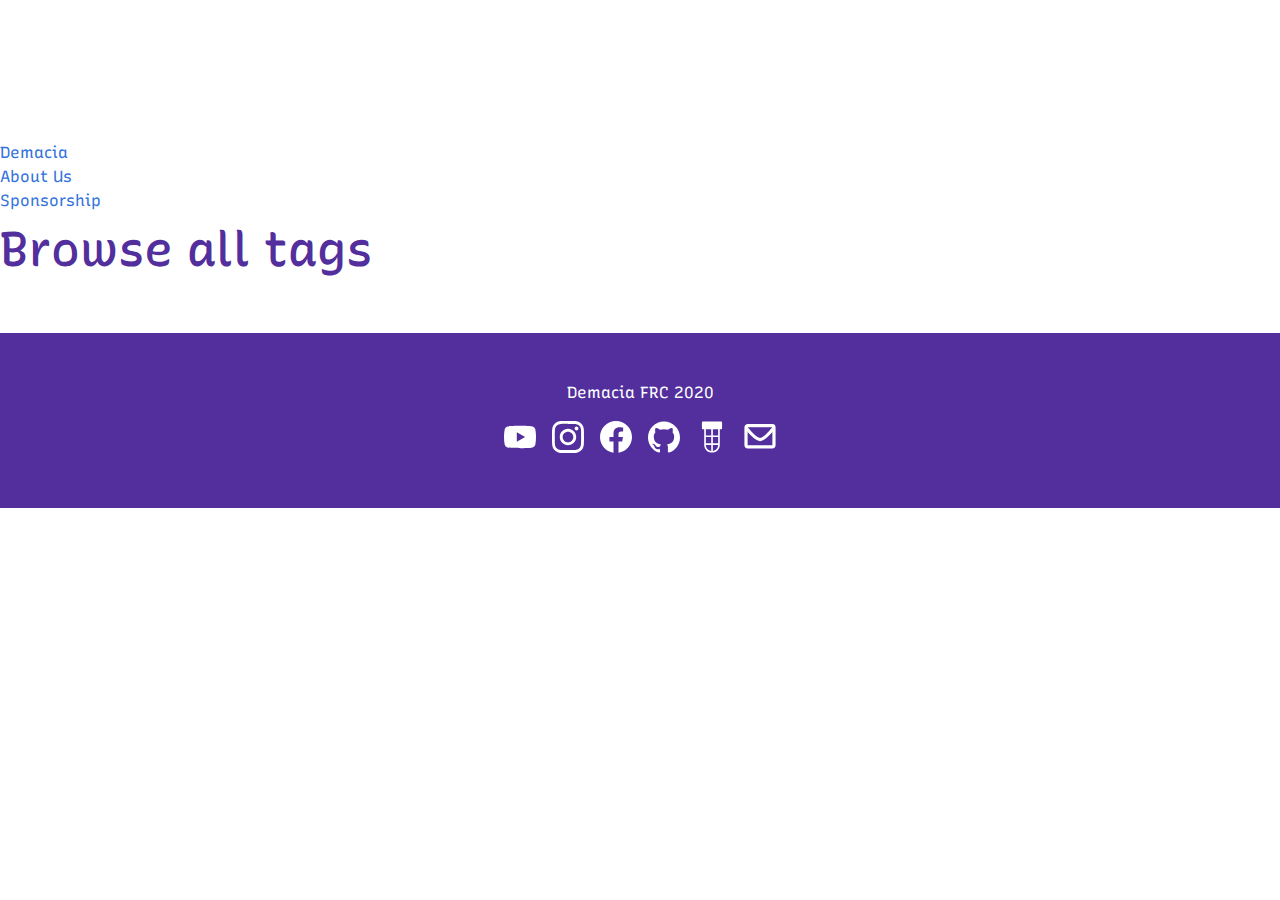
<file: tags/index.html>
<!DOCTYPE html><html lang="en"><head><meta charset="UTF-8"><meta name="og:site_name" content="Demacia"><link rel="canonical" href="https://demacia5635.github.io/tags"><meta name="twitter:url" content="https://demacia5635.github.io/tags"><meta name="og:url" content="https://demacia5635.github.io/tags"><link rel="preconnect" href="https://fonts.gstatic.com"><title>Demacia</title><meta name="twitter:title" content="Demacia"><meta name="og:title" content="Demacia"><meta name="description" content="The Demacia#5635 FRC team website"><meta name="twitter:description" content="The Demacia#5635 FRC team website"><meta name="og:description" content="The Demacia#5635 FRC team website"><meta name="twitter:card" content="summary"><style>@import url(https://fonts.googleapis.com/css2?family=Recursive:wght,CASL,CRSV@300..800,0..1,1&display=swap);body,h1,html,li,p,ul{margin:0;padding:0}h1{font-size:100%;font-weight:400}ul{list-style:none}html{box-sizing:border-box}*,::after,::before{box-sizing:inherit}html{background-color:#fff;font-size:16px;-moz-osx-font-smoothing:grayscale;-webkit-font-smoothing:antialiased;min-width:300px;overflow-x:hidden;overflow-y:scroll;text-rendering:optimizeLegibility;text-size-adjust:100%}footer,header{display:block}body{font-family:Recursive,sans-serif}body{color:#161616;font-size:1em;font-weight:400;line-height:1.5}a{color:#3273dc;text-decoration:none}body{display:flex;min-height:100vh;font-variation-settings:"wght" 400,"CASL" 0,"slnt" 0,"MONO" 0,"CRSV" 1;padding-top:calc(55vw * .3);flex-direction:column}h1{color:#522f9c;font-variation-settings:"wght" 500,"CASL" 1,"slnt" 0,"MONO" 0,"CRSV" 1}h1{font-size:3rem}footer{text-align:center;color:#fff;background-color:#522f9c;margin-top:3rem;padding:3rem 1.5rem}footer a{color:#fff}footer .social-media{margin-top:1rem}footer .social-media svg{width:2rem;height:2rem;margin:0 .5rem}@media screen and (min-width:768px){body{padding-top:MIN(calc(55vw * .2),calc(45rem * .2))}}</style>
<link rel="stylesheet" href="/styles.863eab8a.css" type="text/css" media="print" onload="this.media='all'"><meta name="viewport" content="initial-scale=1, viewport-fit=cover"><base href="https://demacia5635.github.io/"><link rel="shortcut icon" href="/favicon.png" type="image/png"><meta name="twitter:image" content="https://demacia5635.github.io/logos/logo.png"><meta name="og:image" content="https://demacia5635.github.io/logos/logo.png"></head><body><header><div class="wrapper"><a class="site-name" href="/">Demacia</a><nav><ul><li><a href="/about">About Us</a></li><li><a href="/sponsorship">Sponsorship</a></li></ul></nav></div></header><div class="wrapper"><h1>Browse all tags</h1><ul class="all-tags"></ul></div><footer><p>Demacia FRC 2020</p><div class="social-media"><a href="https://www.youtube.com/c/Demacia5635"><svg viewbox="0 0 24 24" xmlns="http://www.w3.org/2000/svg"><title>Go to our YouTube channel</title><path d="M23.495 6.205a3.007 3.007 0 0 0-2.088-2.088c-1.87-.501-9.396-.501-9.396-.501s-7.507-.01-9.396.501A3.007 3.007 0 0 0 .527 6.205a31.247 31.247 0 0 0-.522 5.805 31.247 31.247 0 0 0 .522 5.783 3.007 3.007 0 0 0 2.088 2.088c1.868.502 9.396.502 9.396.502s7.506 0 9.396-.502a3.007 3.007 0 0 0 2.088-2.088 31.247 31.247 0 0 0 .5-5.783 31.247 31.247 0 0 0-.5-5.805zM9.609 15.601V8.408l6.264 3.602z" fill="#fff"></path></svg></a><a href="https://instagram.com/Demacia5635"><svg viewbox="0 0 24 24" xmlns="http://www.w3.org/2000/svg"><title>Go to our Instagram page</title><path d="M12 0C8.74 0 8.333.015 7.053.072 5.775.132 4.905.333 4.14.63c-.789.306-1.459.717-2.126 1.384S.935 3.35.63 4.14C.333 4.905.131 5.775.072 7.053.012 8.333 0 8.74 0 12s.015 3.667.072 4.947c.06 1.277.261 2.148.558 2.913.306.788.717 1.459 1.384 2.126.667.666 1.336 1.079 2.126 1.384.766.296 1.636.499 2.913.558C8.333 23.988 8.74 24 12 24s3.667-.015 4.947-.072c1.277-.06 2.148-.262 2.913-.558.788-.306 1.459-.718 2.126-1.384.666-.667 1.079-1.335 1.384-2.126.296-.765.499-1.636.558-2.913.06-1.28.072-1.687.072-4.947s-.015-3.667-.072-4.947c-.06-1.277-.262-2.149-.558-2.913-.306-.789-.718-1.459-1.384-2.126C21.319 1.347 20.651.935 19.86.63c-.765-.297-1.636-.499-2.913-.558C15.667.012 15.26 0 12 0zm0 2.16c3.203 0 3.585.016 4.85.071 1.17.055 1.805.249 2.227.415.562.217.96.477 1.382.896.419.42.679.819.896 1.381.164.422.36 1.057.413 2.227.057 1.266.07 1.646.07 4.85s-.015 3.585-.074 4.85c-.061 1.17-.256 1.805-.421 2.227-.224.562-.479.96-.899 1.382-.419.419-.824.679-1.38.896-.42.164-1.065.36-2.235.413-1.274.057-1.649.07-4.859.07-3.211 0-3.586-.015-4.859-.074-1.171-.061-1.816-.256-2.236-.421-.569-.224-.96-.479-1.379-.899-.421-.419-.69-.824-.9-1.38-.165-.42-.359-1.065-.42-2.235-.045-1.26-.061-1.649-.061-4.844 0-3.196.016-3.586.061-4.861.061-1.17.255-1.814.42-2.234.21-.57.479-.96.9-1.381.419-.419.81-.689 1.379-.898.42-.166 1.051-.361 2.221-.421 1.275-.045 1.65-.06 4.859-.06l.045.03zm0 3.678c-3.405 0-6.162 2.76-6.162 6.162 0 3.405 2.76 6.162 6.162 6.162 3.405 0 6.162-2.76 6.162-6.162 0-3.405-2.76-6.162-6.162-6.162zM12 16c-2.21 0-4-1.79-4-4s1.79-4 4-4 4 1.79 4 4-1.79 4-4 4zm7.846-10.405c0 .795-.646 1.44-1.44 1.44-.795 0-1.44-.646-1.44-1.44 0-.794.646-1.439 1.44-1.439.793-.001 1.44.645 1.44 1.439z" fill="#fff"></path></svg></a><a href="https://facebook.com/Demacia5635"><svg viewbox="0 0 24 24" xmlns="http://www.w3.org/2000/svg"><title>Go to our Facebook page</title><path d="M23.9981 11.9991C23.9981 5.37216 18.626 0 11.9991 0C5.37216 0 0 5.37216 0 11.9991C0 17.9882 4.38789 22.9522 10.1242 23.8524V15.4676H7.07758V11.9991H10.1242V9.35553C10.1242 6.34826 11.9156 4.68714 14.6564 4.68714C15.9692 4.68714 17.3424 4.92149 17.3424 4.92149V7.87439H15.8294C14.3388 7.87439 13.8739 8.79933 13.8739 9.74824V11.9991H17.2018L16.6698 15.4676H13.8739V23.8524C19.6103 22.9522 23.9981 17.9882 23.9981 11.9991Z" fill="#fff"></path></svg></a><a href="https://github.com/Demacia5635"><svg viewbox="0 0 24 24" xmlns="http://www.w3.org/2000/svg"><title>Go to our GitHub page</title><path d="M12 .297c-6.63 0-12 5.373-12 12 0 5.303 3.438 9.8 8.205 11.385.6.113.82-.258.82-.577 0-.285-.01-1.04-.015-2.04-3.338.724-4.042-1.61-4.042-1.61C4.422 18.07 3.633 17.7 3.633 17.7c-1.087-.744.084-.729.084-.729 1.205.084 1.838 1.236 1.838 1.236 1.07 1.835 2.809 1.305 3.495.998.108-.776.417-1.305.76-1.605-2.665-.3-5.466-1.332-5.466-5.93 0-1.31.465-2.38 1.235-3.22-.135-.303-.54-1.523.105-3.176 0 0 1.005-.322 3.3 1.23.96-.267 1.98-.399 3-.405 1.02.006 2.04.138 3 .405 2.28-1.552 3.285-1.23 3.285-1.23.645 1.653.24 2.873.12 3.176.765.84 1.23 1.91 1.23 3.22 0 4.61-2.805 5.625-5.475 5.92.42.36.81 1.096.81 2.22 0 1.606-.015 2.896-.015 3.286 0 .315.21.69.825.57C20.565 22.092 24 17.592 24 12.297c0-6.627-5.373-12-12-12" fill="#fff"></path></svg></a><a href="https://www.thebluealliance.com/team/5635"><svg viewbox="0 0 512 512" xmlns="http://www.w3.org/2000/svg"><title>Go to our The Blue Alliance page</title><path d="M399.181+5.99999C409.025+5.99999+417.079+14.1528+417.079+24.1174L417.079+114.705C417.079+124.669+409.025+132.822+399.181+132.822L380.636+132.822L380.636+382.093C380.636+449.933+325.186+505.216+256.731+505.992L256.729+506L256.001+505.998C255.758+505.999+255.515+506+255.271+506L255.271+505.988L254.659+505.983C186.485+504.887+131.364+449.731+131.364+382.093L131.364+132.822L112.819+132.822C102.975+132.822+94.9213+124.669+94.9213+114.705L94.9213+24.1174C94.9213+14.1528+102.975+5.99999+112.819+5.99999L399.181+5.99999ZM243.609+382.093L158.228+382.093C158.228+431.38+195.475+472.229+243.609+478.589L243.609+382.093ZM353.772+382.093L269.848+382.093L269.849+478.385C317.275+471.402+353.772+430.881+353.772+382.093ZM243.609+256.729L157.603+256.729L157.603+355.854L243.609+355.854L243.609+256.729ZM354.397+256.729L269.848+256.729L269.848+355.854L354.397+355.854L354.397+256.729ZM243.609+132.822L157.603+132.822L157.603+230.49L243.609+230.49L243.609+132.822ZM354.397+132.822L269.848+132.822L269.848+230.49L354.397+230.49L354.397+132.822Z" fill="#fff" fill-rule="nonzero"></path></svg></a><a href="mailto:demacia5635@gmail.com"><svg viewbox="0 0 180 180" xmlns="https://www.w3.org/20000/svg"><title>Send us a mail</title><path d="M11.59+37.3942C11.59+37.3942+66.3584+104.209+90.1385+104.209C113.919+104.209+168.41+37.4147+168.41+37.4147" fill="none" stroke="#fff" stroke-width="18.0"></path><path d="M21.7744+25.8155L158.226+25.8155C163.982+25.8155+168.648+30.3655+168.648+35.9782L168.648+135.466C168.648+141.078+163.982+145.628+158.226+145.628L21.7744+145.628C16.0181+145.628+11.3517+141.078+11.3517+135.466L11.3517+35.9782C11.3517+30.3655+16.0181+25.8155+21.7744+25.8155Z" fill="none" stroke="#fff" stroke-width="18.0"></path></svg></a></div></footer></body></html>
</file>
<file: styles.64549c77.css>
@keyframes spinAround{from{transform:rotate(0)}to{transform:rotate(359deg)}}/*! minireset.css v0.0.6 | MIT License | github.com/jgthms/minireset.css */h3,h4,h5,h6,p{margin:0;padding:0}h3,h4,h5,h6{font-size:100%;font-weight:400}th{padding:0}th:not([align]){text-align:inherit}footer{display:block}a{cursor:pointer}a:hover{color:#363636}.has-text-white{color:#fff!important}a.has-text-white:focus,a.has-text-white:hover{color:#e6e6e6!important}.has-background-white{background-color:#fff!important}.has-text-primary{color:#522f9c!important}a.has-text-primary:focus,a.has-text-primary:hover{color:#3d2375!important}.has-background-primary{background-color:#522f9c!important}.has-text-link{color:#3273dc!important}a.has-text-link:focus,a.has-text-link:hover{color:#205bbc!important}.has-background-link{background-color:#3273dc!important}.is-relative{position:relative!important}.px-1{padding-left:.25rem!important;padding-right:.25rem!important}.py-1{padding-top:.25rem!important;padding-bottom:.25rem!important}.px-2{padding-left:.5rem!important;padding-right:.5rem!important}.py-2{padding-top:.5rem!important;padding-bottom:.5rem!important}.px-3{padding-left:.75rem!important;padding-right:.75rem!important}.py-3{padding-top:.75rem!important;padding-bottom:.75rem!important}.px-4{padding-left:1rem!important;padding-right:1rem!important}.py-4{padding-top:1rem!important;padding-bottom:1rem!important}.px-5{padding-left:1.5rem!important;padding-right:1.5rem!important}.py-5{padding-top:1.5rem!important;padding-bottom:1.5rem!important}.px-6{padding-left:3rem!important;padding-right:3rem!important}.py-6{padding-top:3rem!important;padding-bottom:3rem!important}.is-size-1{font-size:3rem!important}.is-size-2{font-size:2.5rem!important}.is-size-3{font-size:2rem!important}.is-size-4{font-size:1.5rem!important}.is-size-5{font-size:1.25rem!important}.is-size-6{font-size:1rem!important}.is-size-7{font-size:.75rem!important}.has-text-left{text-align:left!important}.has-text-right{text-align:right!important}.is-uppercase{text-transform:uppercase!important}.has-text-weight-bold{font-weight:700!important}.is-family-primary{font-family:Recursive,sans-serif!important}.is-family-sans-serif{font-family:Recursive,sans-serif!important}.is-flex{display:flex!important}.is-hidden{display:none!important}.slideshow .slides .slide img{transition:all .3s}.slideshow .controls .control{transition:background .3s;cursor:pointer}.navbar.animate{overflow-x:hidden;transition:2s all}.navbar.animate .logo-outer{transition:2s all}.navbar.animate .logo-outer figure,.navbar.animate .logo-outer h1,.navbar.animate .logo-outer h2{transition:2s all}.navbar.animate .navbar-menu{transition:2s all}.navbar.fast{transition:1s all}.navbar.fast .logo-outer{transition:1s all}.navbar.fast .logo-outer figure,.navbar.fast .logo-outer h1,.navbar.fast .logo-outer h2{transition:1s all}.navbar.fast .navbar-menu{transition:1s all}.navbar .logo-outer figure picture img{height:100%}.navbar .navbar-menu .navbar-item{cursor:pointer;transition:color .3s}.navbar .navbar-menu .navbar-item:hover{color:#fff;font-variation-settings:"wght" 800,'CASL' 1}.navbar .navbar-menu .navbar-item.is-active{color:#fff;font-variation-settings:"wght" 800,'CASL' 1}section.text picture img{margin:1rem 0 0;border-radius:.2rem}footer{text-align:center;color:#fff;background-color:#522f9c;margin-top:3rem;padding:3rem 1.5rem}footer a{color:#fff}footer .social-media{margin-top:1rem}footer .social-media svg{width:2rem;height:2rem;margin:0 .5rem}@media screen and (min-width:1440px){.navbar .logo-outer{top:.8rem}.navbar .navbar-menu{margin-left:calc(1.5vw + 40rem * .2 + .75rem);margin-left:calc(1.5vw + env(safe-area-inset-left) + 40rem * .2 + .75rem)}}
</file>
<file: styles.418222da.css>
@keyframes spinAround{from{transform:rotate(0)}to{transform:rotate(359deg)}}/*! minireset.css v0.0.6 | MIT License | github.com/jgthms/minireset.css */h3,h4,h5,h6{margin:0;padding:0}h3,h4,h5,h6{font-size:100%;font-weight:400}a{cursor:pointer}a:hover{color:#363636}.has-text-white{color:#fff!important}a.has-text-white:focus,a.has-text-white:hover{color:#e6e6e6!important}.has-background-white{background-color:#fff!important}.has-text-link{color:#3273dc!important}a.has-text-link:focus,a.has-text-link:hover{color:#205bbc!important}.has-background-link{background-color:#3273dc!important}.is-relative{position:relative!important}.px-0{padding-left:0!important;padding-right:0!important}.px-1{padding-left:.25rem!important;padding-right:.25rem!important}.px-2{padding-left:.5rem!important;padding-right:.5rem!important}.px-3{padding-left:.75rem!important;padding-right:.75rem!important}.px-4{padding-left:1rem!important;padding-right:1rem!important}.px-5{padding-left:1.5rem!important;padding-right:1.5rem!important}.px-6{padding-left:3rem!important;padding-right:3rem!important}.is-size-1{font-size:3rem!important}.is-size-2{font-size:2.5rem!important}.is-size-3{font-size:2rem!important}.is-size-4{font-size:1.5rem!important}.is-size-5{font-size:1.25rem!important}.is-size-6{font-size:1rem!important}.is-size-7{font-size:.75rem!important}.has-text-left{text-align:left!important}.has-text-right{text-align:right!important}.is-uppercase{text-transform:uppercase!important}.is-family-sans-serif{font-family:Recursive,sans-serif!important}.is-block{display:block!important}.is-flex{display:flex!important}.is-hidden{display:none!important}.slideshow .controls{position:absolute;display:flex;background:linear-gradient(to bottom,rgba(0,0,0,0) 0,rgba(0,0,0,.3) 40%,rgba(0,0,0,.7) 100%);height:7%;justify-content:center;align-items:center;bottom:0;left:0;right:0}.slideshow .controls .control{width:3.5rem;height:.2rem;margin:0 .5rem;background:rgba(255,255,255,.5);transition:background .3s;cursor:pointer}.slideshow .controls .control.active{background:#fff}.navbar.animate-start{height:100%;max-height:100%;background-color:#522f9c;-webkit-backdrop-filter:blur(0);-moz-backdrop-filter:blur(0);backdrop-filter:blur(0);overflow-x:hidden}.navbar.animate-start .navbar-menu{margin-top:calc(-100vh - 2rem)}.navbar.animate-start .logo-outer{top:50%;left:50%;transform:scale(1) translateX(-50%) translateY(-50%)}.navbar.animate-start .logo-outer figure{width:40vh;height:40vh}.navbar.animate-start .logo-outer h1{font-size:8vh}.navbar.animate-start .logo-outer h2{font-size:5vh}.navbar.animate{overflow-x:hidden;transition:2s all}.navbar.animate .logo-outer{transition:2s all}.navbar.animate .logo-outer figure,.navbar.animate .logo-outer h1,.navbar.animate .logo-outer h2{transition:2s all}.navbar.animate .navbar-menu{transition:2s all}.navbar.fast{transition:1s all}.navbar.fast .logo-outer{transition:1s all}.navbar.fast .logo-outer figure,.navbar.fast .logo-outer h1,.navbar.fast .logo-outer h2{transition:1s all}.navbar.fast .navbar-menu{transition:1s all}.navbar .navbar-menu .navbar-item{cursor:pointer;transition:color .3s}.navbar .navbar-menu .navbar-item:hover{color:#fff;font-variation-settings:"wght" 800,'CASL' 1}@media screen and (min-width:1440px){.navbar .logo-outer{top:.8rem}.navbar .navbar-menu{margin-left:calc(1.5vw + 40rem * .2 + .75rem);margin-left:calc(1.5vw + env(safe-area-inset-left) + 40rem * .2 + .75rem)}}
</file>
<file: styles.137b618c.css>
@keyframes spinAround{from{transform:rotate(0)}to{transform:rotate(359deg)}}/*! minireset.css v0.0.6 | MIT License | github.com/jgthms/minireset.css */h3,h4,h5,h6,p{margin:0;padding:0}h3,h4,h5,h6{font-size:100%;font-weight:400}footer{display:block}a{cursor:pointer}a:hover{color:#363636}.has-text-white{color:#fff!important}a.has-text-white:focus,a.has-text-white:hover{color:#e6e6e6!important}.has-background-white{background-color:#fff!important}.has-text-link{color:#3273dc!important}a.has-text-link:focus,a.has-text-link:hover{color:#205bbc!important}.has-background-link{background-color:#3273dc!important}.is-relative{position:relative!important}.px-0{padding-left:0!important;padding-right:0!important}.px-1{padding-left:.25rem!important;padding-right:.25rem!important}.px-2{padding-left:.5rem!important;padding-right:.5rem!important}.px-3{padding-left:.75rem!important;padding-right:.75rem!important}.px-4{padding-left:1rem!important;padding-right:1rem!important}.px-5{padding-left:1.5rem!important;padding-right:1.5rem!important}.px-6{padding-left:3rem!important;padding-right:3rem!important}.is-size-1{font-size:3rem!important}.is-size-2{font-size:2.5rem!important}.is-size-3{font-size:2rem!important}.is-size-4{font-size:1.5rem!important}.is-size-5{font-size:1.25rem!important}.is-size-6{font-size:1rem!important}.is-size-7{font-size:.75rem!important}.has-text-left{text-align:left!important}.has-text-right{text-align:right!important}.is-uppercase{text-transform:uppercase!important}.is-family-sans-serif{font-family:Recursive,sans-serif!important}.is-block{display:block!important}.is-flex{display:flex!important}.is-hidden{display:none!important}.slideshow .controls{position:absolute;display:flex;background:linear-gradient(to bottom,rgba(0,0,0,0) 0,rgba(0,0,0,.3) 40%,rgba(0,0,0,.7) 100%);height:7%;justify-content:center;align-items:center;bottom:0;left:0;right:0}.slideshow .controls .control{width:3.5rem;height:.2rem;margin:0 .5rem;background:rgba(255,255,255,.5);transition:background .3s;cursor:pointer}.slideshow .controls .control.active{background:#fff}.navbar.animate-start{height:100%;max-height:100%;background-color:#522f9c;-webkit-backdrop-filter:blur(0);-moz-backdrop-filter:blur(0);backdrop-filter:blur(0);overflow-x:hidden}.navbar.animate-start .navbar-menu{margin-top:calc(-100vh - 2rem)}.navbar.animate-start .logo-outer{top:50%;left:50%;transform:scale(1) translateX(-50%) translateY(-50%)}.navbar.animate-start .logo-outer figure{width:40vh;height:40vh}.navbar.animate-start .logo-outer h1{font-size:8vh}.navbar.animate-start .logo-outer h2{font-size:5vh}.navbar.animate{overflow-x:hidden;transition:2s all}.navbar.animate .logo-outer{transition:2s all}.navbar.animate .logo-outer figure,.navbar.animate .logo-outer h1,.navbar.animate .logo-outer h2{transition:2s all}.navbar.animate .navbar-menu{transition:2s all}.navbar.fast{transition:1s all}.navbar.fast .logo-outer{transition:1s all}.navbar.fast .logo-outer figure,.navbar.fast .logo-outer h1,.navbar.fast .logo-outer h2{transition:1s all}.navbar.fast .navbar-menu{transition:1s all}.navbar .logo-outer figure picture img{height:100%}.navbar .navbar-menu .navbar-item{cursor:pointer;transition:color .3s}.navbar .navbar-menu .navbar-item:hover{color:#fff;font-variation-settings:"wght" 800,'CASL' 1}footer{text-align:center;color:#fff;background-color:#522f9c;margin-top:3rem;padding:3rem 1.5rem}footer a{color:#fff}footer .social-media{margin-top:1rem}footer .social-media svg{width:2rem;height:2rem;margin:0 .5rem}@media screen and (min-width:1440px){.navbar .logo-outer{top:.8rem}.navbar .navbar-menu{margin-left:calc(1.5vw + 40rem * .2 + .75rem);margin-left:calc(1.5vw + env(safe-area-inset-left) + 40rem * .2 + .75rem)}}
</file>
<file: styles.ae7efe9a.css>
@keyframes spinAround{from{transform:rotate(0)}to{transform:rotate(359deg)}}/*! minireset.css v0.0.6 | MIT License | github.com/jgthms/minireset.css */h3,h4,h5,h6{margin:0;padding:0}h3,h4,h5,h6{font-size:100%;font-weight:400}a{cursor:pointer}a:hover{color:#363636}.has-text-white{color:#fff!important}a.has-text-white:focus,a.has-text-white:hover{color:#e6e6e6!important}.has-background-white{background-color:#fff!important}.has-text-link{color:#3273dc!important}a.has-text-link:focus,a.has-text-link:hover{color:#205bbc!important}.has-background-link{background-color:#3273dc!important}.is-relative{position:relative!important}.px-0{padding-left:0!important;padding-right:0!important}.px-1{padding-left:.25rem!important;padding-right:.25rem!important}.px-2{padding-left:.5rem!important;padding-right:.5rem!important}.px-3{padding-left:.75rem!important;padding-right:.75rem!important}.px-4{padding-left:1rem!important;padding-right:1rem!important}.px-5{padding-left:1.5rem!important;padding-right:1.5rem!important}.px-6{padding-left:3rem!important;padding-right:3rem!important}.is-size-1{font-size:3rem!important}.is-size-2{font-size:2.5rem!important}.is-size-3{font-size:2rem!important}.is-size-4{font-size:1.5rem!important}.is-size-5{font-size:1.25rem!important}.is-size-6{font-size:1rem!important}.is-size-7{font-size:.75rem!important}.has-text-left{text-align:left!important}.has-text-right{text-align:right!important}.is-uppercase{text-transform:uppercase!important}.is-family-sans-serif{font-family:Recursive,sans-serif!important}.is-block{display:block!important}.is-flex{display:flex!important}.is-hidden{display:none!important}.slideshow .controls{position:absolute;display:flex;background:linear-gradient(to bottom,rgba(0,0,0,0) 0,rgba(0,0,0,.3) 40%,rgba(0,0,0,.7) 100%);height:7%;justify-content:center;align-items:center;bottom:0;left:0;right:0}.slideshow .controls .control{width:3.5rem;height:.2rem;margin:0 .5rem;background:rgba(255,255,255,.5);transition:background .3s;cursor:pointer}.slideshow .controls .control.active{background:#fff}.navbar.animate-start{height:100%;max-height:100%;background-color:#522f9c;-webkit-backdrop-filter:blur(0);-moz-backdrop-filter:blur(0);backdrop-filter:blur(0);overflow-x:hidden}.navbar.animate-start .navbar-menu{margin-top:calc(-100vh - 2rem)}.navbar.animate-start .logo-outer{top:50%;left:50%;transform:scale(1) translateX(-50%) translateY(-50%)}.navbar.animate-start .logo-outer figure{width:40vh;height:40vh}.navbar.animate-start .logo-outer h1{font-size:8vh}.navbar.animate-start .logo-outer h2{font-size:5vh}.navbar.animate{overflow-x:hidden;transition:2s all}.navbar.animate .logo-outer{transition:2s all}.navbar.animate .logo-outer figure,.navbar.animate .logo-outer h1,.navbar.animate .logo-outer h2{transition:2s all}.navbar.animate .navbar-menu{transition:2s all}.navbar.fast{transition:1s all}.navbar.fast .logo-outer{transition:1s all}.navbar.fast .logo-outer figure,.navbar.fast .logo-outer h1,.navbar.fast .logo-outer h2{transition:1s all}.navbar.fast .navbar-menu{transition:1s all}.navbar .logo-outer figure picture img{height:100%}.navbar .navbar-menu .navbar-item{cursor:pointer;transition:color .3s}.navbar .navbar-menu .navbar-item:hover{color:#fff;font-variation-settings:"wght" 800,'CASL' 1}@media screen and (min-width:1440px){.navbar .logo-outer{top:.8rem}.navbar .navbar-menu{margin-left:calc(1.5vw + 40rem * .2 + .75rem);margin-left:calc(1.5vw + env(safe-area-inset-left) + 40rem * .2 + .75rem)}}
</file>
<file: styles.863eab8a.css>
@keyframes spinAround{from{transform:rotate(0)}to{transform:rotate(359deg)}}/*! minireset.css v0.0.6 | MIT License | github.com/jgthms/minireset.css */h2,h3,h4,h5,h6{margin:0;padding:0}h2,h3,h4,h5,h6{font-size:100%;font-weight:400}a{cursor:pointer}a:hover{color:#363636}.px-0{padding-left:0!important;padding-right:0!important}.px-1{padding-left:.25rem!important;padding-right:.25rem!important}.px-2{padding-left:.5rem!important;padding-right:.5rem!important}.px-3{padding-left:.75rem!important;padding-right:.75rem!important}.px-4{padding-left:1rem!important;padding-right:1rem!important}.px-5{padding-left:1.5rem!important;padding-right:1.5rem!important}.px-6{padding-left:3rem!important;padding-right:3rem!important}.slideshow .controls{position:absolute;display:flex;background:linear-gradient(to bottom,rgba(0,0,0,0) 0,rgba(0,0,0,.3) 40%,rgba(0,0,0,.7) 100%);height:7%;justify-content:center;align-items:center;bottom:0;left:0;right:0}.slideshow .controls .control{width:3.5rem;height:.2rem;margin:0 .5rem;background:rgba(255,255,255,.5);transition:background .3s;cursor:pointer}.slideshow .controls .control.active{background:#fff}.title,h2{color:#522f9c;font-variation-settings:"wght" 500,"CASL" 1,"slnt" 0,"MONO" 0,"CRSV" 1}h2{font-size:2rem}.navbar.animate-start{height:100%;max-height:100%;background-color:#522f9c;-webkit-backdrop-filter:blur(0);-moz-backdrop-filter:blur(0);backdrop-filter:blur(0)}.navbar.animate-start .navbar-menu{margin-top:calc(-100vh - 2rem)}.navbar.animate-start .logo-outer{top:50%;left:50%;transform:scale(1) translateX(-50%) translateY(-50%)}.navbar.animate-start .logo-outer figure{width:40vh;height:40vh}.navbar.animate-start .logo-outer h1{font-size:8vh}.navbar.animate-start .logo-outer h2{font-size:5vh}.navbar.animate{transition:2s all}.navbar.animate .logo-outer{transition:2s all}.navbar.animate .logo-outer figure,.navbar.animate .logo-outer h1,.navbar.animate .logo-outer h2{transition:2s all}.navbar.animate .navbar-menu{transition:2s all}.navbar.fast{transition:1s all}.navbar.fast .logo-outer{transition:1s all}.navbar.fast .logo-outer figure,.navbar.fast .logo-outer h1,.navbar.fast .logo-outer h2{transition:1s all}.navbar.fast .navbar-menu{transition:1s all}
</file>
